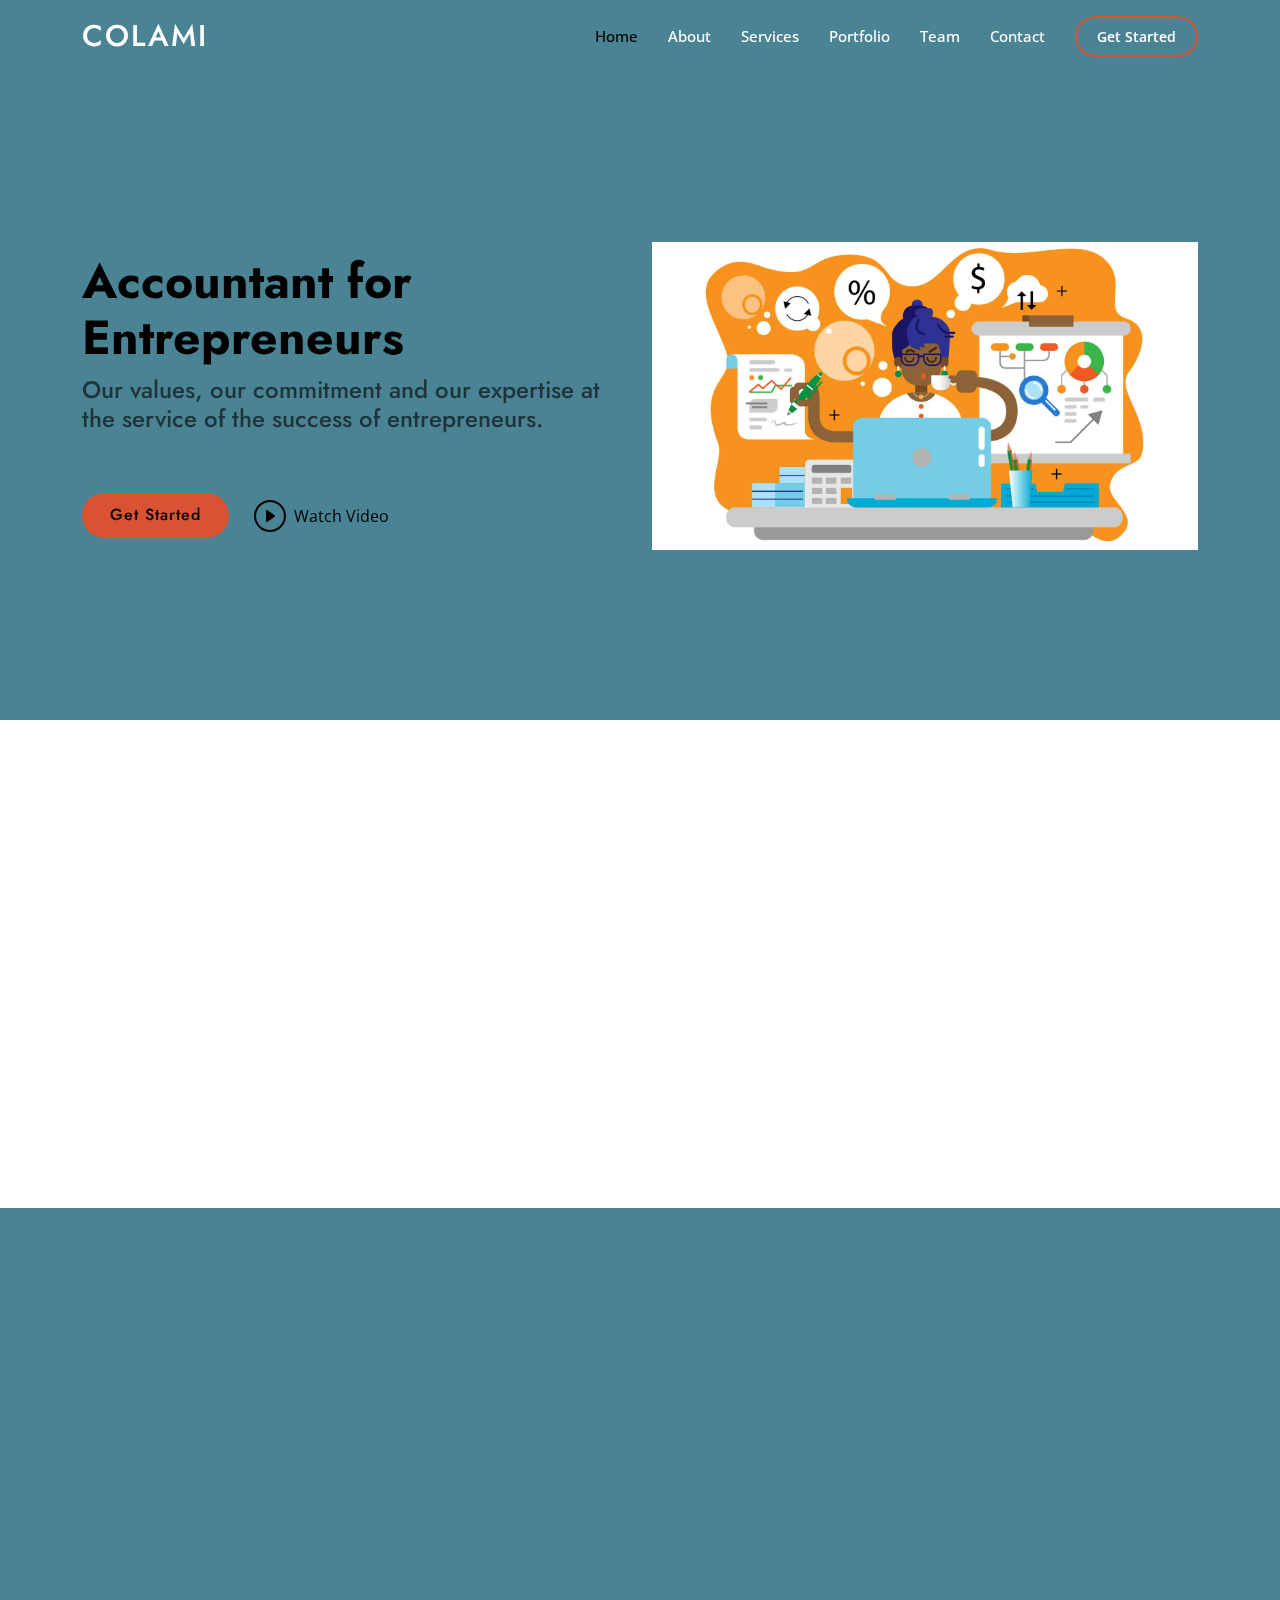
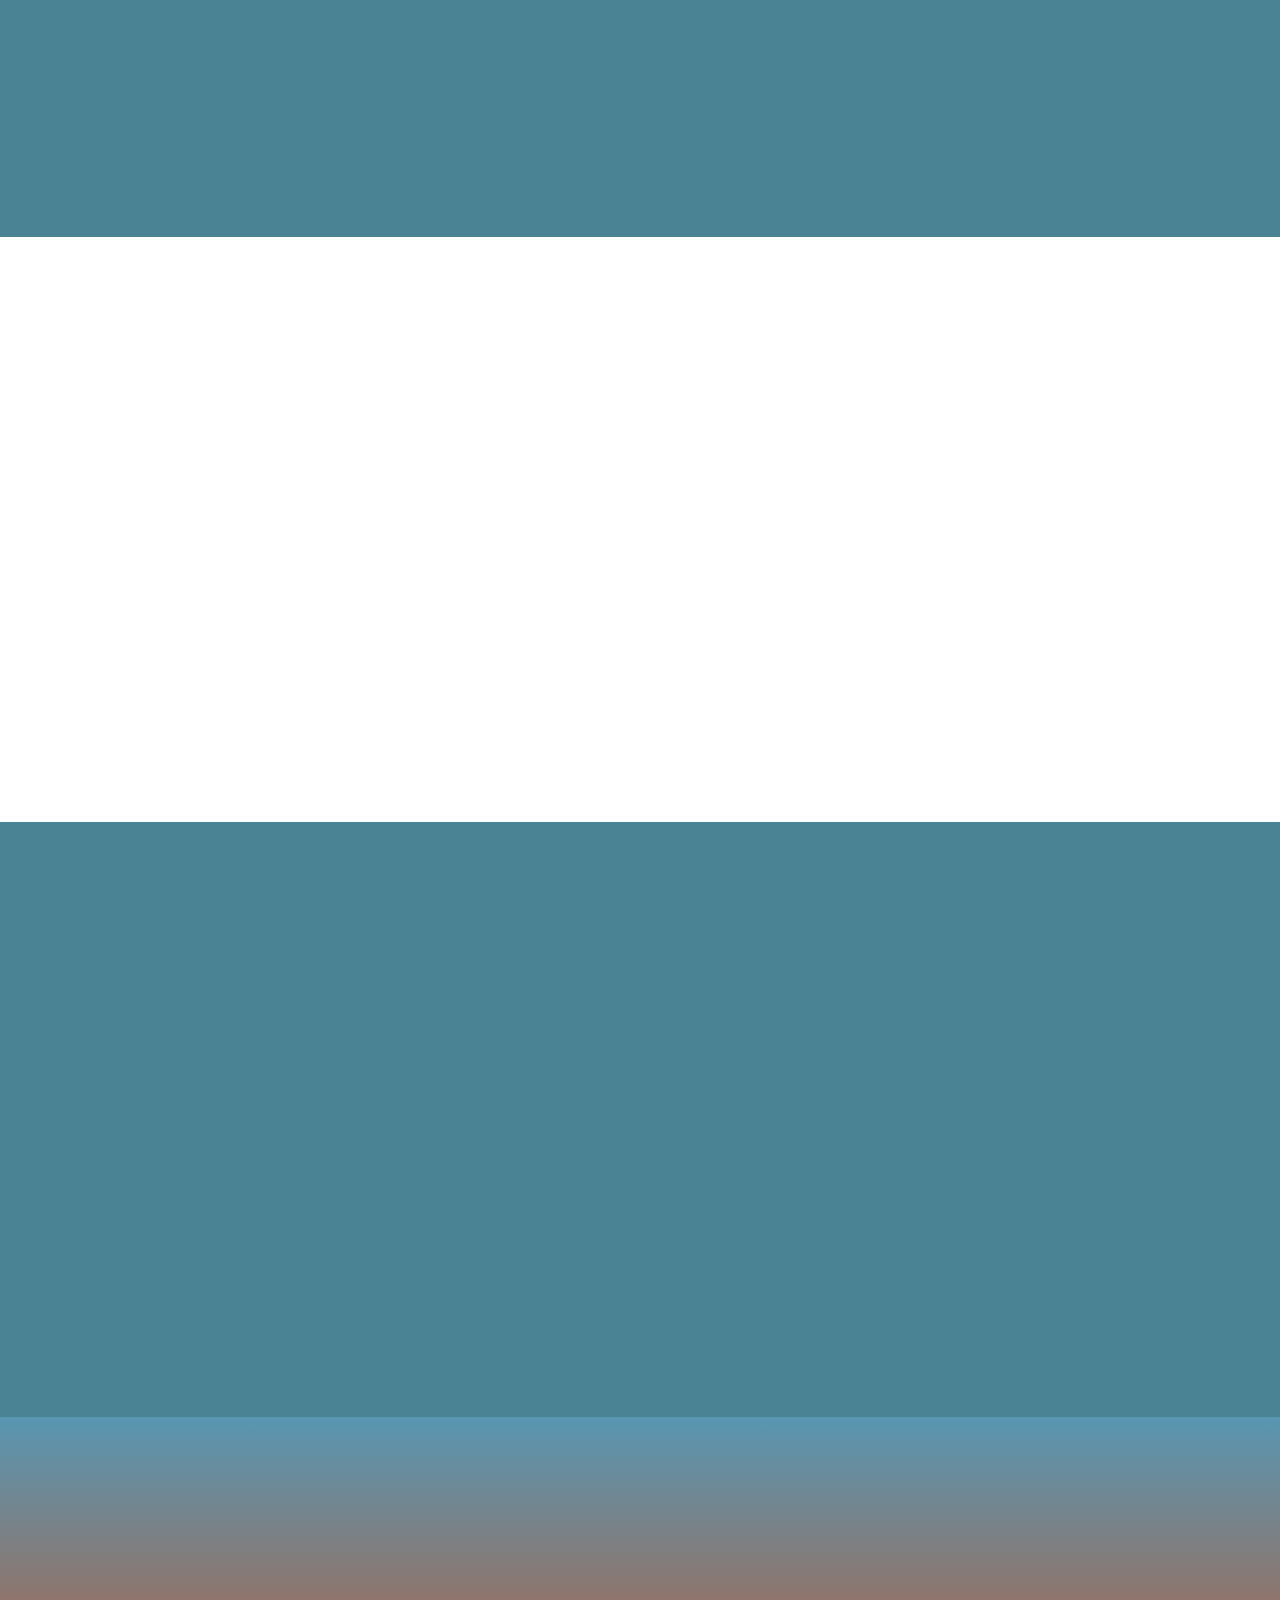
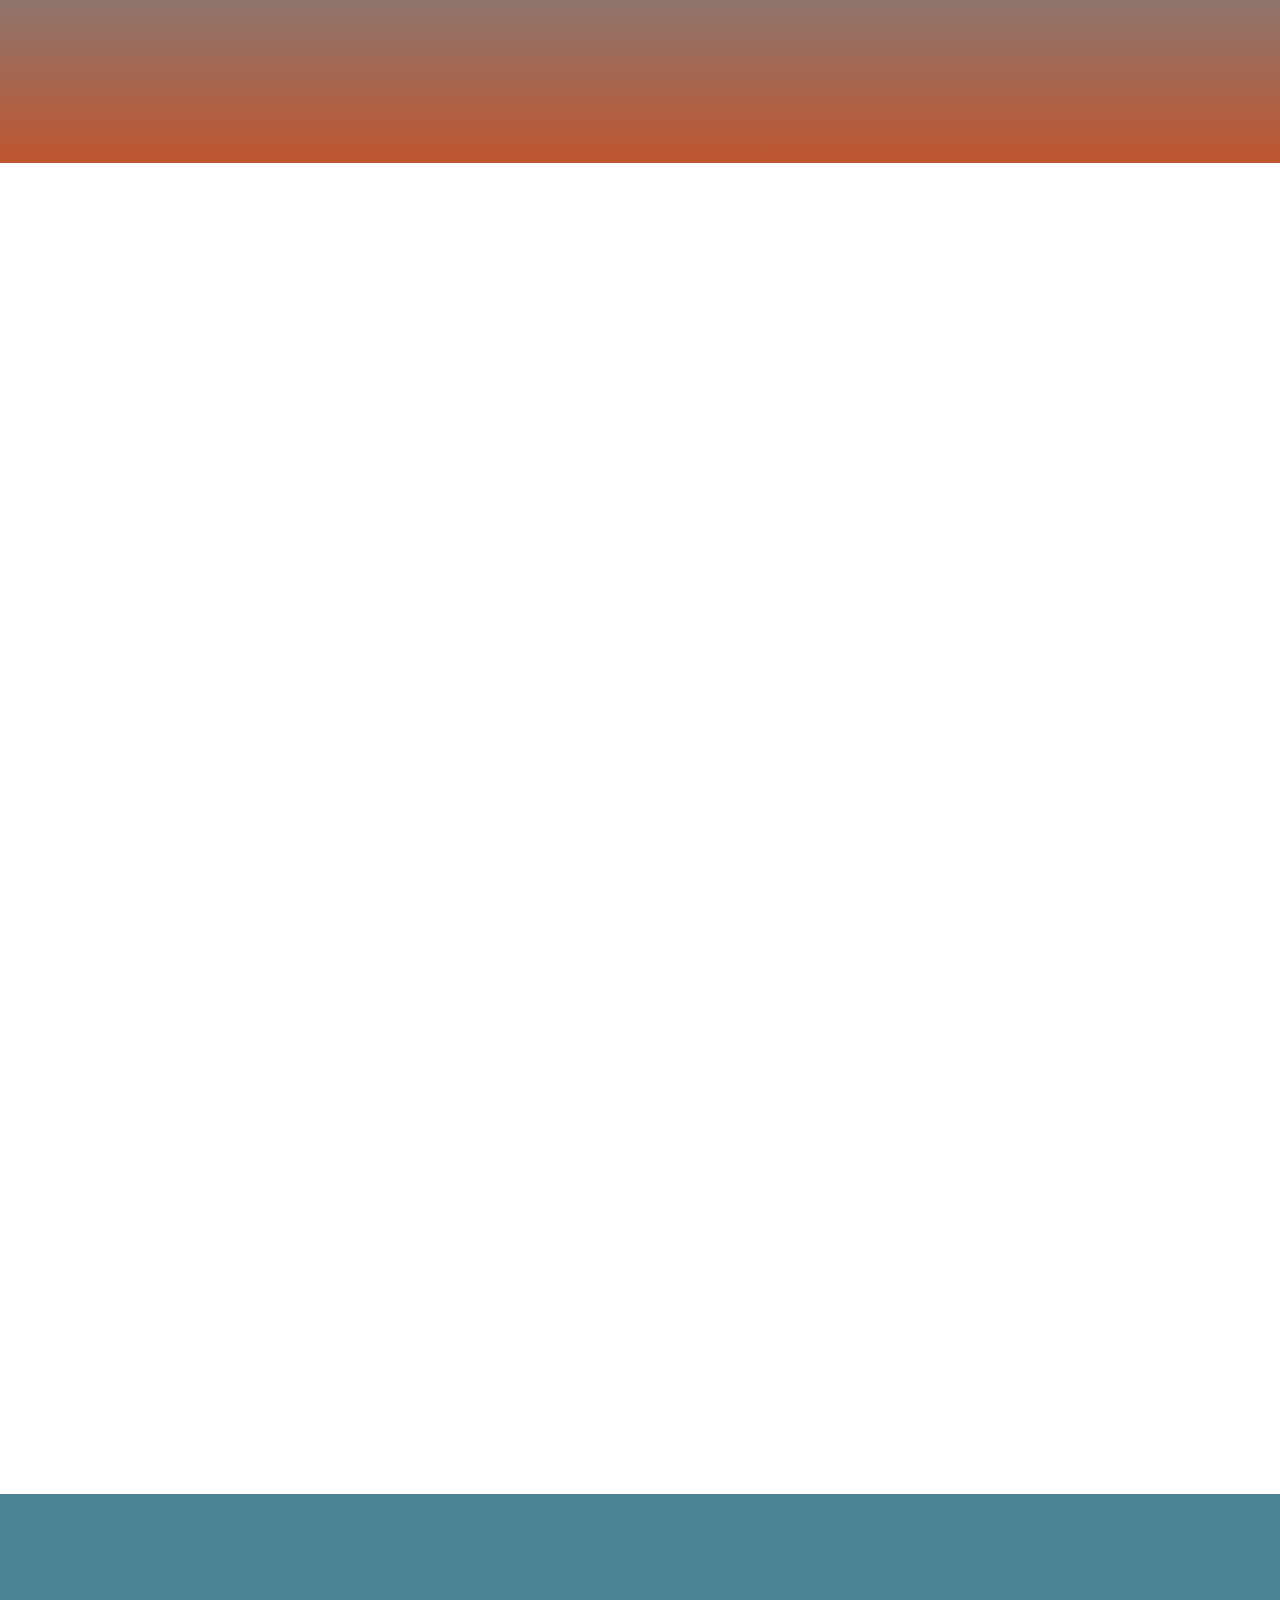
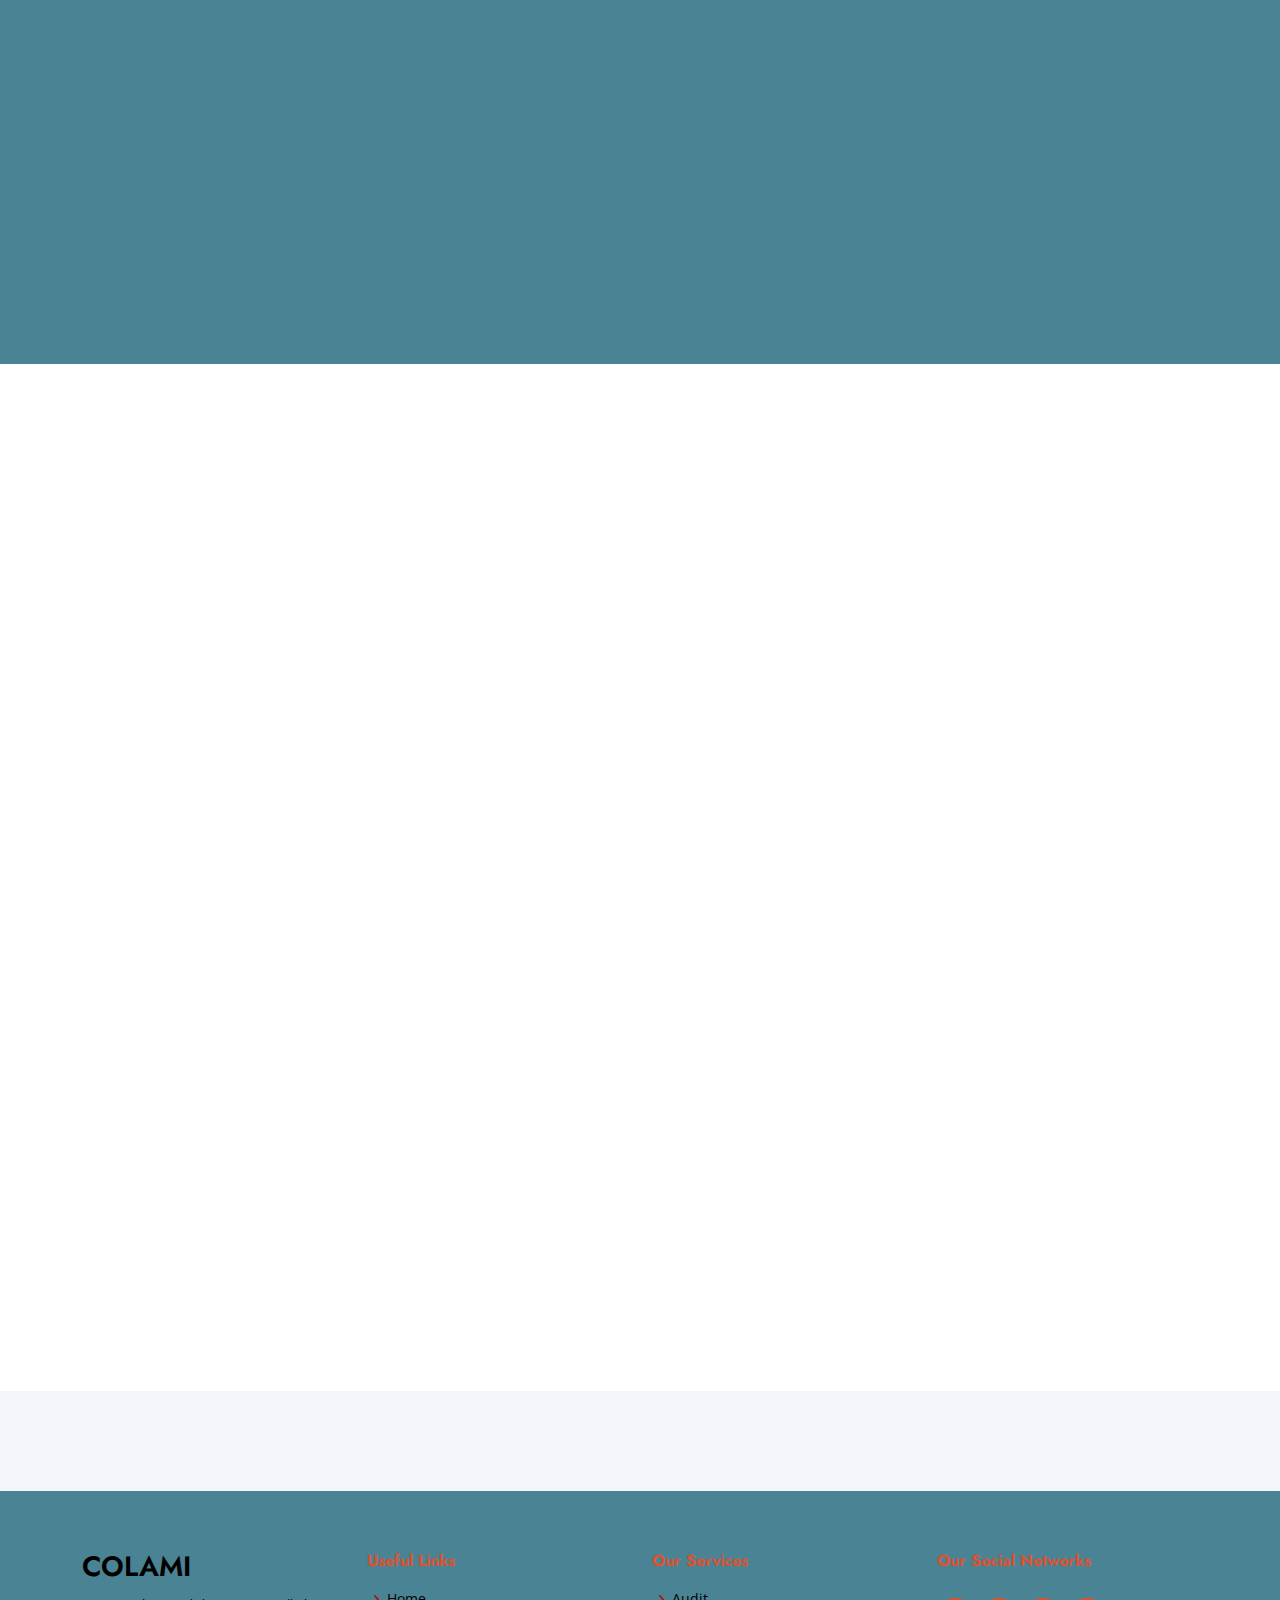
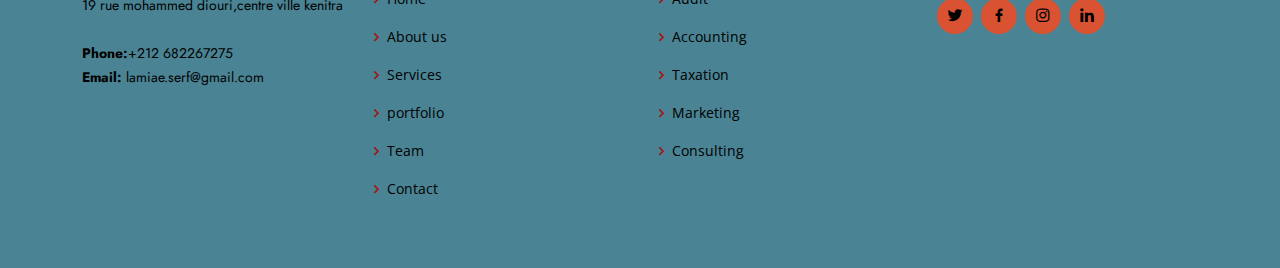
<file: index.html>
<!DOCTYPE html>
<html lang="en">

<head>
  <meta charset="utf-8">
  <meta content="width=device-width, initial-scale=1.0" name="viewport">

  <title>Colami Accounting Firm </title>
  <meta content="" name="description">
  <meta content="" name="keywords">

  <!-- Favicons -->
  <link href="assets/img/logoc.png" rel="icon">
  <link href="assets/img/apple-touch-icon.png" rel="apple-touch-icon">

  <!-- Google Fonts -->
  <link href="https://fonts.googleapis.com/css?family=Open+Sans:300,300i,400,400i,600,600i,700,700i|Jost:300,300i,400,400i,500,500i,600,600i,700,700i|Poppins:300,300i,400,400i,500,500i,600,600i,700,700i" rel="stylesheet">

  <!-- Vendor CSS Files -->
  <link href="assets/vendor/aos/aos.css" rel="stylesheet">
  <link href="assets/vendor/bootstrap/css/bootstrap.min.css" rel="stylesheet">
  <link href="assets/vendor/bootstrap-icons/bootstrap-icons.css" rel="stylesheet">
  <link href="assets/vendor/boxicons/css/boxicons.min.css" rel="stylesheet">
  <link href="assets/vendor/glightbox/css/glightbox.min.css" rel="stylesheet">
  <link href="assets/vendor/remixicon/remixicon.css" rel="stylesheet">
  <link href="assets/vendor/swiper/swiper-bundle.min.css" rel="stylesheet">

  <!-- Template Main CSS File -->
  <link href="assets/css/style.css" rel="stylesheet">

  <!-- =======================================================
  * Template Name: Colami
  * Updated: Mar 10 2023 with Bootstrap v5.2.3
  * Template URL: https://bootstrapmade.com/colami-free-bootstrap-html-template-corporate/
  * Author: BootstrapMade.com
  * License: https://bootstrapmade.com/license/
  ======================================================== -->
</head>

<body>

  <!-- ======= Header ======= -->
  <header id="header" class="fixed-top ">
    <div class="container d-flex align-items-center">

      <h1 class="logo me-auto"><a href="index.html">Colami</a></h1>
      <!-- Uncomment below if you prefer to use an image logo -->
      <!-- <a href="index.html" class="logo me-auto"><img src="assets/img/logo.png" alt="" class="img-fluid"></a>-->

      <nav id="navbar" class="navbar">
        <ul>
          <li><a class="nav-link scrollto active" href="#hero">Home</a></li>
          <li><a class="nav-link scrollto" href="#about">About</a></li>
          <li><a class="nav-link scrollto" href="#services">Services</a></li>
          <li><a class="nav-link   scrollto" href="#portfolio">Portfolio</a></li>
          <li><a class="nav-link scrollto" href="#team">Team</a></li>
            <ul>
         
            </ul>
          </li>
          <li><a class="nav-link scrollto" href="#contact">Contact</a></li>
          <li><a class="getstarted scrollto" href="#about">Get Started</a></li>
        </ul>
        <i class="bi bi-list mobile-nav-toggle"></i>
      </nav><!-- .navbar -->

    </div>
  </header><!-- End Header -->

  <!-- ======= Hero Section ======= -->
  <section id="hero" class="d-flex align-items-center">

    <div class="container">
      <div class="row">
        <div class="col-lg-6 d-flex flex-column justify-content-center pt-4 pt-lg-0 order-2 order-lg-1" data-aos="fade-up" data-aos-delay="200">
          <h1>Accountant for Entrepreneurs</h1>
          <h2>Our values, our commitment and our expertise at the service of the success of entrepreneurs.</h2>
          <div class="d-flex justify-content-center justify-content-lg-start">
            <a href="#about" class="btn-get-started scrollto">Get Started</a>
            <a href="https://www.youtube.com/watch?v=jDDaplaOz7Q" class="glightbox btn-watch-video"><i class="bi bi-play-circle"></i><span>Watch Video</span></a>
          </div>
        </div>
        <div class="col-lg-6 order-1 order-lg-2 hero-img" data-aos="zoom-in" data-aos-delay="200">
          <img src="assets/img/img.png.webp" class="img-fluid animated" alt="">
        </div>
      </div>
    </div>

  </section><!-- End Hero -->

  <main id="main">

   

    <!-- ======= About Us Section ======= -->
    <section id="about" class="about">
      <div class="container" data-aos="fade-up">

        <div class="section-title">
          <h2>About Us</h2>
        </div>

        <div class="row content">
          <div class="col-lg-6">
            <p>
              Colami is an accounting, auditing and consulting firm in Kenitra registered with the Order of Chartered Accountants of Morocco.
            
            </p>
            <p>Intervening with local companies and foreign investors from different sectors of activity. Colami offers accounting, tax, consulting and auditing services.</p>
            <ul>
              <li><i class="ri-check-double-line"></i>Accompaniement </li>
              <li><i class="ri-check-double-line"></i>Tailored solutions </li>
              <li><i class="ri-check-double-line"></i>Skill </li>
            </ul>
          </div>
          <div class="col-lg-6 pt-4 pt-lg-0">
            <p>
              Colami is a firm of chartered accountants registered with the order of chartered accountants in Kenitra. Accompanies managers and entrepreneurs in their business management. We are an audit, consulting and accounting firm, member of the Order of Chartered Accountants of Morocco in Kenitra


            </p>
            <a href="#" class="btn-learn-more">Learn More</a>
          </div>
        </div>

      </div>
    </section><!-- End About Us Section -->

    <!-- ======= Why Us Section ======= -->
    <section id="why-us" class="why-us section-bg">
      <div class="container-fluid" data-aos="fade-up">

        <div class="row">

          <div class="col-lg-7 d-flex flex-column justify-content-center align-items-stretch  order-2 order-lg-1">

            <div class="content">
              <h3>  Decimal offers <strong>accounting, tax, consulting and auditing services.</strong></h3>
             
            </div>

            <div class="accordion-list">
              <ul>
                <li>
                  <a data-bs-toggle="collapse" class="collapse" data-bs-target="#accordion-list-1"><span>01</span>   ACCOUNTING<i class="bx bx-chevron-down icon-show"></i><i class="bx bx-chevron-up icon-close"></i></a>
                  <div id="accordion-list-1" class="collapse show" data-bs-parent=".accordion-list">
                    <p>
                  
Our firm COLAMI meets all the accounting and tax requirements of its local and international clients.
                    </p>
                  </div>
                </li>

                <li>
                  <a data-bs-toggle="collapse" data-bs-target="#accordion-list-2" class="collapsed"><span>02</span>AUDIT <i class="bx bx-chevron-down icon-show"></i><i class="bx bx-chevron-up icon-close"></i></a>
                  <div id="accordion-list-2" class="collapse" data-bs-parent=".accordion-list">
                    <p>
                      AUDIT
COLAMI ensures the reliability and quality of financial information, in coordination with your group auditors and your subsidiaries.
                    </p>
                  </div>
                </li>

                <li>
                  <a data-bs-toggle="collapse" data-bs-target="#accordion-list-3" class="collapsed"><span>03</span> CONSULTING <i class="bx bx-chevron-down icon-show"></i><i class="bx bx-chevron-up icon-close"></i></a>
                  <div id="accordion-list-3" class="collapse" data-bs-parent=".accordion-list">
                    <p>
                      CONSULTING
COLAMI's services in consulting and transactions make the difference in terms of entrepreneur strategy.
                    </p>
                  </div>
                </li>

              </ul>
            </div>

          </div>

          <div class="col-lg-5 align-items-stretch order-1 order-lg-2 img" style='background-image: url("assets/img/imgacc.jpg' data-aos="zoom-in" data-aos-delay="150">&nbsp;</div>
        </div>

      </div>
    </section><!-- End Why Us Section -->

    <!-- ======= Skills Section ======= -->
    <section id="skills" class="skills">
      <div class="container" data-aos="fade-up">

        <div class="row">
          <div class="col-lg-6 d-flex align-items-center" data-aos="fade-right" data-aos-delay="100">
            <img src="assets/img/imgac.png" class="img-fluid" alt="">
          </div>
          <div class="col-lg-6 pt-4 pt-lg-0 content" data-aos="fade-left" data-aos-delay="100">
            <h3>Colami Your chartered accountant in Kenitra.
              What really makes us different</h3>
              <li><i class="ri-check-double-line"></i> LOCAL EXPERTISE FOR GLOBAL CHALLENGES</li>
              Our accounting firm is registered with the Order of Chartered Accountants of Morocco, and an independent member of the Morison Global network, the 8th global association of auditing and accounting firms.
              <li><i class="ri-check-double-line"></i>one stop shop </li>
              We are a multidisciplinary firm that offers entrepreneurs and companies of all sizes accounting, auditing and consulting services throughout Morocco from our offices in Kenitra
            
              <li><i class="ri-check-double-line"></i>Best of both worlds </li>
              We were born from the meeting of professionals from international firms, with experience in Morocco and abroad. We combine the best of both worlds: the highest quality standards and the proximity of a structure on a human scale
  
              </div>

            </div>

          </div>
        </div>

      </div>
    </section><!-- End Skills Section -->

    <!-- ======= Services Section ======= -->
    <section id="services" class="services section-bg">
      <div class="container" data-aos="fade-up">

        <div class="section-title">
          <h2>Services</h2>
        <p>Our Services</p>
        </div>

        <div class="row">
          <div class="col-xl-3 col-md-6 d-flex align-items-stretch" data-aos="zoom-in" data-aos-delay="100">
            <div class="icon-box">
              <div class="icon"><i class="bx bxl-dribbble"></i></div>
              <h4><a href="">AUDIT</a></h4>
              <p>Colami ensures an efficient audit in coordination with the group auditors and the other subsidiaries.</p>
            </div>
          </div>

          <div class="col-xl-3 col-md-6 d-flex align-items-stretch mt-4 mt-md-0" data-aos="zoom-in" data-aos-delay="200">
            <div class="icon-box">
              <div class="icon"><i class="bx bx-file"></i></div>
              <h4><a href="">ACCOUNTING & REPORTING</a></h4>
              <p>Colami meets all of its clients' requirements in terms of accounting and reporting, in local or international standards.</p>
            </div>
          </div>

          <div class="col-xl-3 col-md-6 d-flex align-items-stretch mt-4 mt-xl-0" data-aos="zoom-in" data-aos-delay="300">
            <div class="icon-box">
              <div class="icon"><i class="bx bx-tachometer"></i></div>
              <h4><a href="">TAXATION</a></h4>
              <p>As the tax environment is complex and unstable, it is crucial to choose your advisor carefully.</p>
            </div>
          </div>

          <div class="col-xl-3 col-md-6 d-flex align-items-stretch mt-4 mt-xl-0" data-aos="zoom-in" data-aos-delay="400">
            <div class="icon-box">
              <div class="icon"><i class="bx bx-layer"></i></div>
              <h4><a href="">ADVICE</a></h4>
              <p>Our consulting services make the difference when it comes to business strategy. We support our clients throughout the life of their business.</p>
            </div>

          
          </div>

        </div>

      </div>
    </section><!-- End Services Section -->

    <!-- ======= Cta Section ======= -->
    <section id="cta" class="cta">
      <div class="container" data-aos="zoom-in">

        <div class="row">
          <div class="col-lg-9 text-center text-lg-start">
            <h3>In regards to </h3>
<p> <strong>A WORD FROM THE MANAGING PARTNER</strong></p>
<p>Always attentive to the needs and ambitions of our customers, we provide pragmatic solutions with high added value thanks to our corporate culture and the diversity of experience of our team.

          </div>
        
      </div>
    </section><!-- End Cta Section -->

    <!-- ======= Portfolio Section ======= -->
    <section id="portfolio" class="portfolio">
      <div class="container" data-aos="fade-up">

        <div class="section-title">
          <h2>Portfolio</h2>
<p>Accounting and auditing are two important processes for an organisation related to the financial activities and records of an organisation.</p>        </div>

        <ul id="portfolio-flters" class="d-flex justify-content-center" data-aos="fade-up" data-aos-delay="100">
          <li data-filter="*" class="filter-active">All</li>
          <li data-filter=".filter-app">Accounting</li>
          <li data-filter=".filter-card">Audit</li>
          <li data-filter=".filter-web">Taxation & Consulting</li>
        </ul>

        <div class="row portfolio-container" data-aos="fade-up" data-aos-delay="200">

          <div class="col-lg-4 col-md-6 portfolio-item filter-app">
            <div class="portfolio-img"><img src="assets/img/imgportacco.jpg" class="img-fluid" alt=""></div>
            <div class="portfolio-info">
              <h4>PICTURE1</h4>
              <p>PCT</p>
              <a href="assets/img/portfolio/portfolio-1.jpg" data-gallery="portfolioGallery" class="portfolio-lightbox preview-link" title="App 1"><i class="bx bx-plus"></i></a>
              <a href="assets/img/imgportacco.jpg" class="details-link" title="More Details"><i class="bx bx-link"></i></a>
            </div>
          </div>

          <div class="col-lg-4 col-md-6 portfolio-item filter-web">
            <div class="portfolio-img"><img src="assets/img/imgpor.jpg" class="img-fluid" alt=""></div>
            <div class="portfolio-info">
              <h4>PICTURE 3</h4>
              <p>PCT</p>
              <a href="assets/img/portfolio/portfolio-2.jpg" data-gallery="portfolioGallery" class="portfolio-lightbox preview-link" title="Web 3"><i class="bx bx-plus"></i></a>
              <a href="portfolio-details.html" class="details-link" title="More Details"><i class="bx bx-link"></i></a>
            </div>
          </div>

          <div class="col-lg-4 col-md-6 portfolio-item filter-app">
            <div class="portfolio-img"><img src="assets/img/accphoto.jpg" class="img-fluid" alt=""></div>
            <div class="portfolio-info">
              <h4>PICTUERE 2</h4>
              <p>PCT</p>
              <a href="assets/img/portfolio/portfolio-3.jpg" data-gallery="portfolioGallery" class="portfolio-lightbox preview-link" title="App 2"><i class="bx bx-plus"></i></a>
              <a href="portfolio-details.html" class="details-link" title="More Details"><i class="bx bx-link"></i></a>
            </div>
          </div>

          <div class="col-lg-4 col-md-6 portfolio-item filter-card">
            <div class="portfolio-img"><img src="assets/img/imgporaudit.jpg" class="img-fluid" alt=""></div>
            <div class="portfolio-info">
              <h4>PICTURE 2</h4>
              <p>PCT</p>
              <a href="assets/img/portfolio/portfolio-4.jpg" data-gallery="portfolioGallery" class="portfolio-lightbox preview-link" title="Card 2"><i class="bx bx-plus"></i></a>
              <a href="portfolio-details.html" class="details-link" title="More Details"><i class="bx bx-link"></i></a>
            </div>
          </div>

          <div class="col-lg-4 col-md-6 portfolio-item filter-web">
            <div class="portfolio-img"><img src="assets/img/imgportconsu.jpg" class="img-fluid" alt=""></div>
            <div class="portfolio-info">
              <h4>PICTURE 2</h4>
              <p>PCT</p>
              <a href="assets/img/portfolio/portfolio-5.jpg" data-gallery="portfolioGallery" class="portfolio-lightbox preview-link" title="Web 2"><i class="bx bx-plus"></i></a>
              <a href="portfolio-details.html" class="details-link" title="More Details"><i class="bx bx-link"></i></a>
            </div>
          </div>

          <div class="col-lg-4 col-md-6 portfolio-item filter-app">
            <div class="portfolio-img"><img src="assets/img/imgport.jpg" class="img-fluid" alt=""></div>
            <div class="portfolio-info">
              <h4>PICTURE 3</h4>
              <p>PCT</p>
              <a href="assets/img/portfolio/portfolio-6.jpg" data-gallery="portfolioGallery" class="portfolio-lightbox preview-link" title="App 3"><i class="bx bx-plus"></i></a>
              <a href="portfolio-details.html" class="details-link" title="More Details"><i class="bx bx-link"></i></a>
            </div>
          </div>

          <div class="col-lg-4 col-md-6 portfolio-item filter-card">
            <div class="portfolio-img"><img src="assets/img/imgprtcon.jpg" class="img-fluid" alt=""></div>
            <div class="portfolio-info">
              <h4>PICTURE 1</h4>
              <p>PCT</p>
              <a href="assets/img/portfolio/portfolio-7.jpg" data-gallery="portfolioGallery" class="portfolio-lightbox preview-link" title="Card 1"><i class="bx bx-plus"></i></a>
              <a href="portfolio-details.html" class="details-link" title="More Details"><i class="bx bx-link"></i></a>
            </div>
          </div>

          <div class="col-lg-4 col-md-6 portfolio-item filter-card">
            <div class="portfolio-img"><img src="assets/img/imgpo.jpg" class="img-fluid" alt=""></div>
            <div class="portfolio-info">
              <h4>PICTURE 3</h4>
              <p>PCT</p>
              <a href="assets/img/portfolio/portfolio-8.jpg" data-gallery="portfolioGallery" class="portfolio-lightbox preview-link" title="Card 3"><i class="bx bx-plus"></i></a>
              <a href="portfolio-details.html" class="details-link" title="More Details"><i class="bx bx-link"></i></a>
            </div>
          </div>

          <div class="col-lg-4 col-md-6 portfolio-item filter-web">
            <div class="portfolio-img"><img src="assets/img/imgportax.jpg" class="img-fluid" alt=""></div>
            <div class="portfolio-info">
              <h4>PICTURE 3</h4>
              <p>PCT</p>
              <a href="assets/img/portfolio/portfolio-9.jpg" data-gallery="portfolioGallery" class="portfolio-lightbox preview-link" title="Web 3"><i class="bx bx-plus"></i></a>
              <a href="portfolio-details.html" class="details-link" title="More Details"><i class="bx bx-link"></i></a>
            </div>
          </div>

        </div>

      </div>
    </section><!-- End Portfolio Section -->

    <!-- ======= Team Section ======= -->
    <section id="team" class="team section-bg">
      <div class="container" data-aos="fade-up">

        <div class="section-title">
          <h2>LEADER</h2>
<P>“Expertise only really has value if it is nurtured by a culture of empathy and listening to customers”</P>    
    </div>

        <div class="row">

          <div class="col-lg-6" data-aos="zoom-in" data-aos-delay="100">
            <div class="member d-flex align-items-start">
              <div class="pic"><img src="assets/img/Adilch.jpg" class="img-fluid" alt=""></div>
              <div class="member-info">
                <h4>Adil Charradi</h4>
                <span>Partner</span>
                <p>Comptabilité, Tenue de livres, Planification fiscale personnelle, Déclarations de revenus</p>
                <div class="social">
                
                  <a href="https://www.linkedin.com/in/adilcharradi/"> <i class="ri-linkedin-box-fill"></i> </a>
                </div>
              </div>
          
        </div>

      </div>
    </section><!-- End Team Section -->

   
    

      </div>

    <!-- ======= Contact Section ======= -->
    <section id="contact" class="contact">
      <div class="container" data-aos="fade-up">

        <div class="section-title">
          <h2>Contact</h2>
        </div>

        <div class="row">

          <div class="col-lg-5 d-flex align-items-stretch">
            <div class="info">
              <div class="address">
                <i class="bi bi-geo-alt"></i>
                <h4>Location:</h4>
                <p>19 rue mohammed diouri,centre ville kenitra</p>
              </div>

              <div class="email">
                <i class="bi bi-envelope"></i>
                <h4>Email:</h4>
                <p>lamiae.serf@gmail.com</p>
              </div>

              <div class="phone">
                <i class="bi bi-phone"></i>
                <h4>Call:</h4>
                <p>+212 682267275</p>
              </div>

            <iframe src="https://www.google.com/maps/embed?pb=!1m18!1m12!1m3!1d3297.690680700129!2d-6.585296725422156!3d34.256435706922765!2m3!1f0!2f0!3f0!3m2!1i1024!2i768!4f13.1!3m3!1m2!1s0xda759e685c5be55%3A0x9408b6e43a3e53ac!2sAv.%20Mohamed%20Diouri%2C%20K%C3%A9nitra!5e0!3m2!1sen!2sma!4v1685469839921!5m2!1sen!2sma" width="600" height="450" style="border:0;" allowfullscreen="" loading="lazy" referrerpolicy="no-referrer-when-downgrade"></iframe>>
            </div>

          </div>

          <div class="col-lg-7 mt-5 mt-lg-0 d-flex align-items-stretch">
            <form action="forms/contact.php" method="post" role="form" class="php-email-form">
              <div class="row">
                <div class="form-group col-md-6">
                  <label for="name">Your Name</label>
                  <input type="text" name="name" class="form-control" id="name" required>
                </div>
                <div class="form-group col-md-6">
                  <label for="name">Your Email</label>
                  <input type="email" class="form-control" name="email" id="email" required>
                </div>
              </div>
              <div class="form-group">
                <label for="name">Subject</label>
                <input type="text" class="form-control" name="subject" id="subject" required>
              </div>
              <div class="form-group">
                <label for="name">Message</label>
                <textarea class="form-control" name="message" rows="10" required></textarea>
              </div>
              <div class="my-3">
                <div class="loading">Loading</div>
                <div class="error-message"></div>
                <div class="sent-message">Your message has been sent. Thank you!</div>
              </div>
              <div class="text-center"><button type="submit">Send Message</button></div>
            </form>
          </div>

        </div>

      </div>
    </section><!-- End Contact Section -->

  </main><!-- End #main -->

  <!-- ======= Footer ======= -->
  <footer id="footer">

    <div class="footer-newsletter">
         
            </form>
          </div>
        </div>
      </div>
    </div>

    <div class="footer-top">
      <div class="container">
        <div class="row">

          <div class="col-lg-3 col-md-6 footer-contact">
            <h3>Colami</h3>
            <p>
              

19 rue mohammed diouri,centre ville kenitra <br><br>
              <strong>Phone:</strong>+212 682267275<br>
              <strong>Email:</strong> lamiae.serf@gmail.com<br>
            </p>
          </div>

          <div class="col-lg-3 col-md-6 footer-links">
            <h4>Useful Links</h4>
            <ul>
              <li><i class="bx bx-chevron-right"></i> <a href="#">Home</a></li>
              <li><i class="bx bx-chevron-right"></i> <a href="#">About us</a></li>
              <li><i class="bx bx-chevron-right"></i> <a href="#">Services</a></li>
              <li><i class="bx bx-chevron-right"></i> <a href="#">portfolio</a></li>
              <li><i class="bx bx-chevron-right"></i> <a href="#"y>Team</a></li>
              <li><i class="bx bx-chevron-right"></i> <a href="#"y>Contact</a></li>

            </ul>
          </div>

          <div class="col-lg-3 col-md-6 footer-links">
            <h4>Our Services</h4>
            <ul>
              <li><i class="bx bx-chevron-right"></i> <a href="#">Audit</a></li>
              <li><i class="bx bx-chevron-right"></i> <a href="#">Accounting</a></li>
              <li><i class="bx bx-chevron-right"></i> <a href="#">Taxation</a></li>
              <li><i class="bx bx-chevron-right"></i> <a href="#">Marketing</a></li>
              <li><i class="bx bx-chevron-right"></i> <a href="#">Consulting</a></li>
            </ul>
          </div>

          <div class="col-lg-3 col-md-6 footer-links">
            <h4>Our Social Networks</h4>
            <div class="social-links mt-3">
              <a href="https://twitter.com/LamiaeSerf" class="twitter"><i class="bx bxl-twitter"></i></a>
              <a href="https://www.facebook.com/lamiae.sh.71" class="facebook"><i class="bx bxl-facebook"></i></a>
              <a href="https://www.instagram.com/lami.s_hi/" class="instagram"><i class="bx bxl-instagram"></i></a>
              <a href="https://www.linkedin.com/in/lamiae-serf-430372278/" class="linkedin"><i class="bx bxl-linkedin"></i></a>
            </div>
          </div>

        </div>
      </div>
    </div>

   
      <div class="credits">
        <!-- All the links in the footer should remain intact. -->
        <!-- You can delete the links only if you purchased the pro version. -->
        <!-- Licensing information: https://bootstrapmade.com/license/ -->
        <!-- Purchase the pro version with working PHP/AJAX contact form: https://bootstrapmade.com/COLAMI-free-bootstrap-html-template-corporate/ -->
      </div>
    </div>
  </footer><!-- End Footer -->

  <div id="preloader"></div>
  <a href="#" class="back-to-top d-flex align-items-center justify-content-center"><i class="bi bi-arrow-up-short"></i></a>

  <!-- Vendor JS Files -->
  <script src="assets/vendor/aos/aos.js"></script>
  <script src="assets/vendor/bootstrap/js/bootstrap.bundle.min.js"></script>
  <script src="assets/vendor/glightbox/js/glightbox.min.js"></script>
  <script src="assets/vendor/isotope-layout/isotope.pkgd.min.js"></script>
  <script src="assets/vendor/swiper/swiper-bundle.min.js"></script>
  <script src="assets/vendor/waypoints/noframework.waypoints.js"></script>
  <script src="assets/vendor/php-email-form/validate.js"></script>

  <!-- Template Main JS File -->
  <script src="assets/js/main.js"></script>

</body>

</html>
</file>
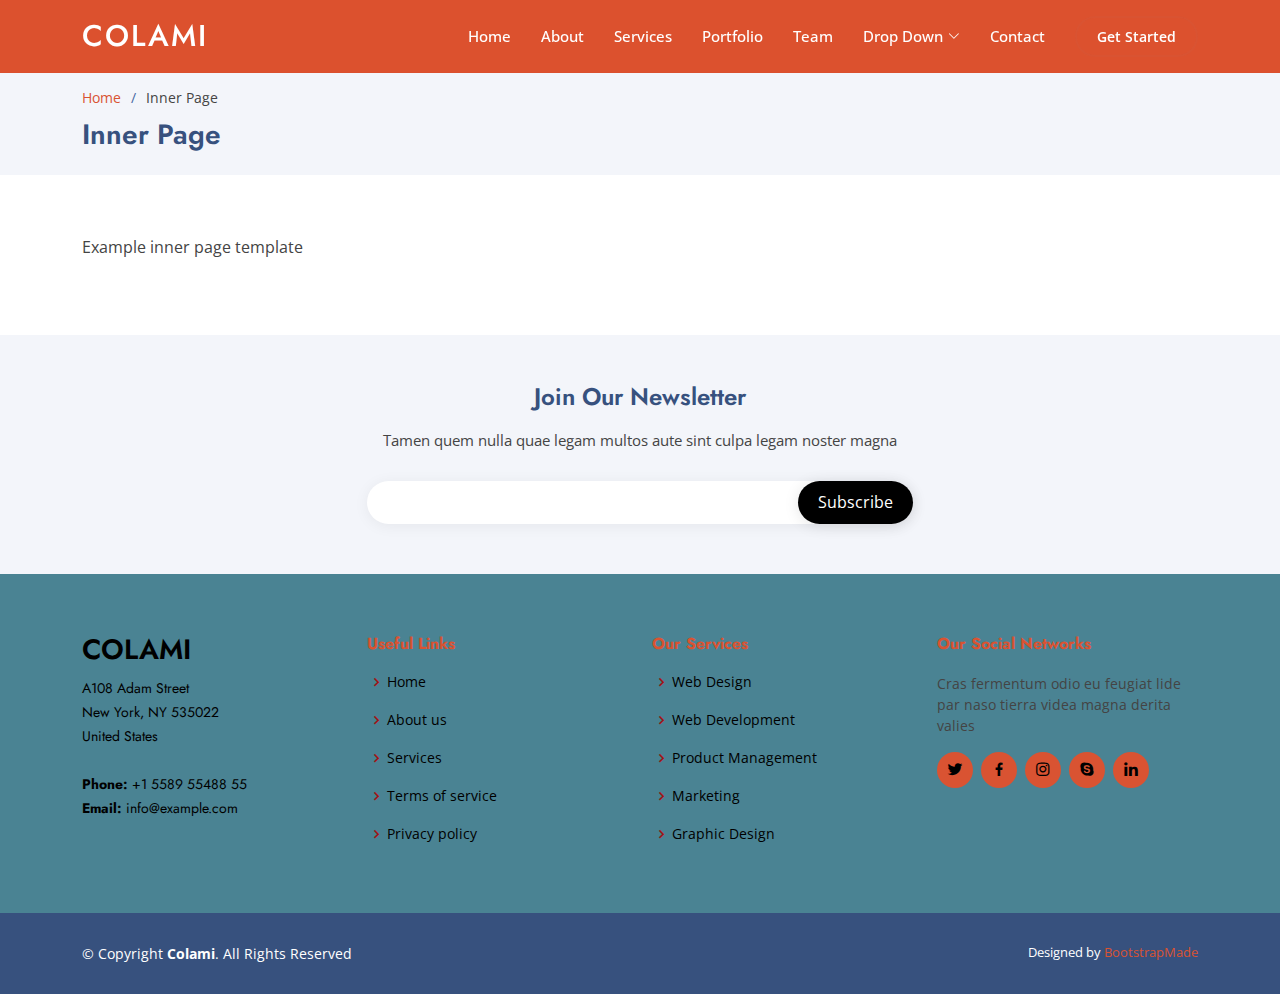
<file: inner-page.html>
<!DOCTYPE html>
<html lang="en">

<head>
  <meta charset="utf-8">
  <meta content="width=device-width, initial-scale=1.0" name="viewport">

  <title>Coalmi Firm</title>
  <meta content="" name="description">
  <meta content="" name="keywords">

  <!-- Favicons -->
  <link href="assets/img/favicon.png" rel="icon">
  <link href="assets/img/apple-touch-icon.png" rel="apple-touch-icon">

  <!-- Google Fonts -->
  <link href="https://fonts.googleapis.com/css?family=Open+Sans:300,300i,400,400i,600,600i,700,700i|Jost:300,300i,400,400i,500,500i,600,600i,700,700i|Poppins:300,300i,400,400i,500,500i,600,600i,700,700i" rel="stylesheet">

  <!-- Vendor CSS Files -->
  <link href="assets/vendor/aos/aos.css" rel="stylesheet">
  <link href="assets/vendor/bootstrap/css/bootstrap.min.css" rel="stylesheet">
  <link href="assets/vendor/bootstrap-icons/bootstrap-icons.css" rel="stylesheet">
  <link href="assets/vendor/boxicons/css/boxicons.min.css" rel="stylesheet">
  <link href="assets/vendor/glightbox/css/glightbox.min.css" rel="stylesheet">
  <link href="assets/vendor/remixicon/remixicon.css" rel="stylesheet">
  <link href="assets/vendor/swiper/swiper-bundle.min.css" rel="stylesheet">

  <!-- Template Main CSS File -->
  <link href="assets/css/style.css" rel="stylesheet">

  <!-- =======================================================
  * Template Name: Colami
  * Updated: Mar 10 2023 with Bootstrap v5.2.3
  * Template URL: https://bootstrapmade.com/colami-free-bootstrap-html-template-corporate/
  * Author: BootstrapMade.com
  * License: https://bootstrapmade.com/license/
  ======================================================== -->
</head>

<body>

  <!-- ======= Header ======= -->
  <header id="header" class="fixed-top header-inner-pages">
    <div class="container d-flex align-items-center">

      <h1 class="logo me-auto"><a href="index.html">Colami</a></h1>
      <!-- Uncomment below if you prefer to use an image logo -->
      <!-- <a href="index.html" class="logo me-auto"><img src="assets/img/logo.png" alt="" class="img-fluid"></a>-->

      <nav id="navbar" class="navbar">
        <ul>
          <li><a class="nav-link scrollto " href="#hero">Home</a></li>
          <li><a class="nav-link scrollto" href="#about">About</a></li>
          <li><a class="nav-link scrollto" href="#services">Services</a></li>
          <li><a class="nav-link   scrollto" href="#portfolio">Portfolio</a></li>
          <li><a class="nav-link scrollto" href="#team">Team</a></li>
          <li class="dropdown"><a href="#"><span>Drop Down</span> <i class="bi bi-chevron-down"></i></a>
            <ul>
              <li><a href="#">Drop Down 1</a></li>
              <li class="dropdown"><a href="#"><span>Deep Drop Down</span> <i class="bi bi-chevron-right"></i></a>
                <ul>
                  <li><a href="#">Deep Drop Down 1</a></li>
                  <li><a href="#">Deep Drop Down 2</a></li>
                  <li><a href="#">Deep Drop Down 3</a></li>
                  <li><a href="#">Deep Drop Down 4</a></li>
                  <li><a href="#">Deep Drop Down 5</a></li>
                </ul>
              </li>
              <li><a href="#">Drop Down 2</a></li>
              <li><a href="#">Drop Down 3</a></li>
              <li><a href="#">Drop Down 4</a></li>
            </ul>
          </li>
          <li><a class="nav-link scrollto" href="#contact">Contact</a></li>
          <li><a class="getstarted scrollto" href="#about">Get Started</a></li>
        </ul>
        <i class="bi bi-list mobile-nav-toggle"></i>
      </nav><!-- .navbar -->

    </div>
  </header><!-- End Header -->

  <main id="main">

    <!-- ======= Breadcrumbs ======= -->
    <section id="breadcrumbs" class="breadcrumbs">
      <div class="container">

        <ol>
          <li><a href="index.html">Home</a></li>
          <li>Inner Page</li>
        </ol>
        <h2>Inner Page</h2>

      </div>
    </section><!-- End Breadcrumbs -->

    <section class="inner-page">
      <div class="container">
        <p>
          Example inner page template
        </p>
      </div>
    </section>

  </main><!-- End #main -->

  <!-- ======= Footer ======= -->
  <footer id="footer">

    <div class="footer-newsletter">
      <div class="container">
        <div class="row justify-content-center">
          <div class="col-lg-6">
            <h4>Join Our Newsletter</h4>
            <p>Tamen quem nulla quae legam multos aute sint culpa legam noster magna</p>
            <form action="" method="post">
              <input type="email" name="email"><input type="submit" value="Subscribe">
            </form>
          </div>
        </div>
      </div>
    </div>

    <div class="footer-top">
      <div class="container">
        <div class="row">

          <div class="col-lg-3 col-md-6 footer-contact">
            <h3>Colami</h3>
            <p>
              A108 Adam Street <br>
              New York, NY 535022<br>
              United States <br><br>
              <strong>Phone:</strong> +1 5589 55488 55<br>
              <strong>Email:</strong> info@example.com<br>
            </p>
          </div>

          <div class="col-lg-3 col-md-6 footer-links">
            <h4>Useful Links</h4>
            <ul>
              <li><i class="bx bx-chevron-right"></i> <a href="#">Home</a></li>
              <li><i class="bx bx-chevron-right"></i> <a href="#">About us</a></li>
              <li><i class="bx bx-chevron-right"></i> <a href="#">Services</a></li>
              <li><i class="bx bx-chevron-right"></i> <a href="#">Terms of service</a></li>
              <li><i class="bx bx-chevron-right"></i> <a href="#">Privacy policy</a></li>
            </ul>
          </div>

          <div class="col-lg-3 col-md-6 footer-links">
            <h4>Our Services</h4>
            <ul>
              <li><i class="bx bx-chevron-right"></i> <a href="#">Web Design</a></li>
              <li><i class="bx bx-chevron-right"></i> <a href="#">Web Development</a></li>
              <li><i class="bx bx-chevron-right"></i> <a href="#">Product Management</a></li>
              <li><i class="bx bx-chevron-right"></i> <a href="#">Marketing</a></li>
              <li><i class="bx bx-chevron-right"></i> <a href="#">Graphic Design</a></li>
            </ul>
          </div>

          <div class="col-lg-3 col-md-6 footer-links">
            <h4>Our Social Networks</h4>
            <p>Cras fermentum odio eu feugiat lide par naso tierra videa magna derita valies</p>
            <div class="social-links mt-3">
              <a href="#" class="twitter"><i class="bx bxl-twitter"></i></a>
              <a href="#" class="facebook"><i class="bx bxl-facebook"></i></a>
              <a href="#" class="instagram"><i class="bx bxl-instagram"></i></a>
              <a href="#" class="google-plus"><i class="bx bxl-skype"></i></a>
              <a href="#" class="linkedin"><i class="bx bxl-linkedin"></i></a>
            </div>
          </div>

        </div>
      </div>
    </div>

    <div class="container footer-bottom clearfix">
      <div class="copyright">
        &copy; Copyright <strong><span>Colami</span></strong>. All Rights Reserved
      </div>
      <div class="credits">
        <!-- All the links in the footer should remain intact. -->
        <!-- You can delete the links only if you purchased the pro version. -->
        <!-- Licensing information: https://bootstrapmade.com/license/ -->
        <!-- Purchase the pro version with working PHP/AJAX contact form: https://bootstrapmade.com/colami-free-bootstrap-html-template-corporate/ -->
        Designed by <a href="https://bootstrapmade.com/">BootstrapMade</a>
      </div>
    </div>
  </footer><!-- End Footer -->

  <div id="preloader"></div>
  <a href="#" class="back-to-top d-flex align-items-center justify-content-center"><i class="bi bi-arrow-up-short"></i></a>

  <!-- Vendor JS Files -->
  <script src="assets/vendor/aos/aos.js"></script>
  <script src="assets/vendor/bootstrap/js/bootstrap.bundle.min.js"></script>
  <script src="assets/vendor/glightbox/js/glightbox.min.js"></script>
  <script src="assets/vendor/isotope-layout/isotope.pkgd.min.js"></script>
  <script src="assets/vendor/swiper/swiper-bundle.min.js"></script>
  <script src="assets/vendor/waypoints/noframework.waypoints.js"></script>
  <script src="assets/vendor/php-email-form/validate.js"></script>

  <!-- Template Main JS File -->
  <script src="assets/js/main.js"></script>

</body>

</html>
</file>
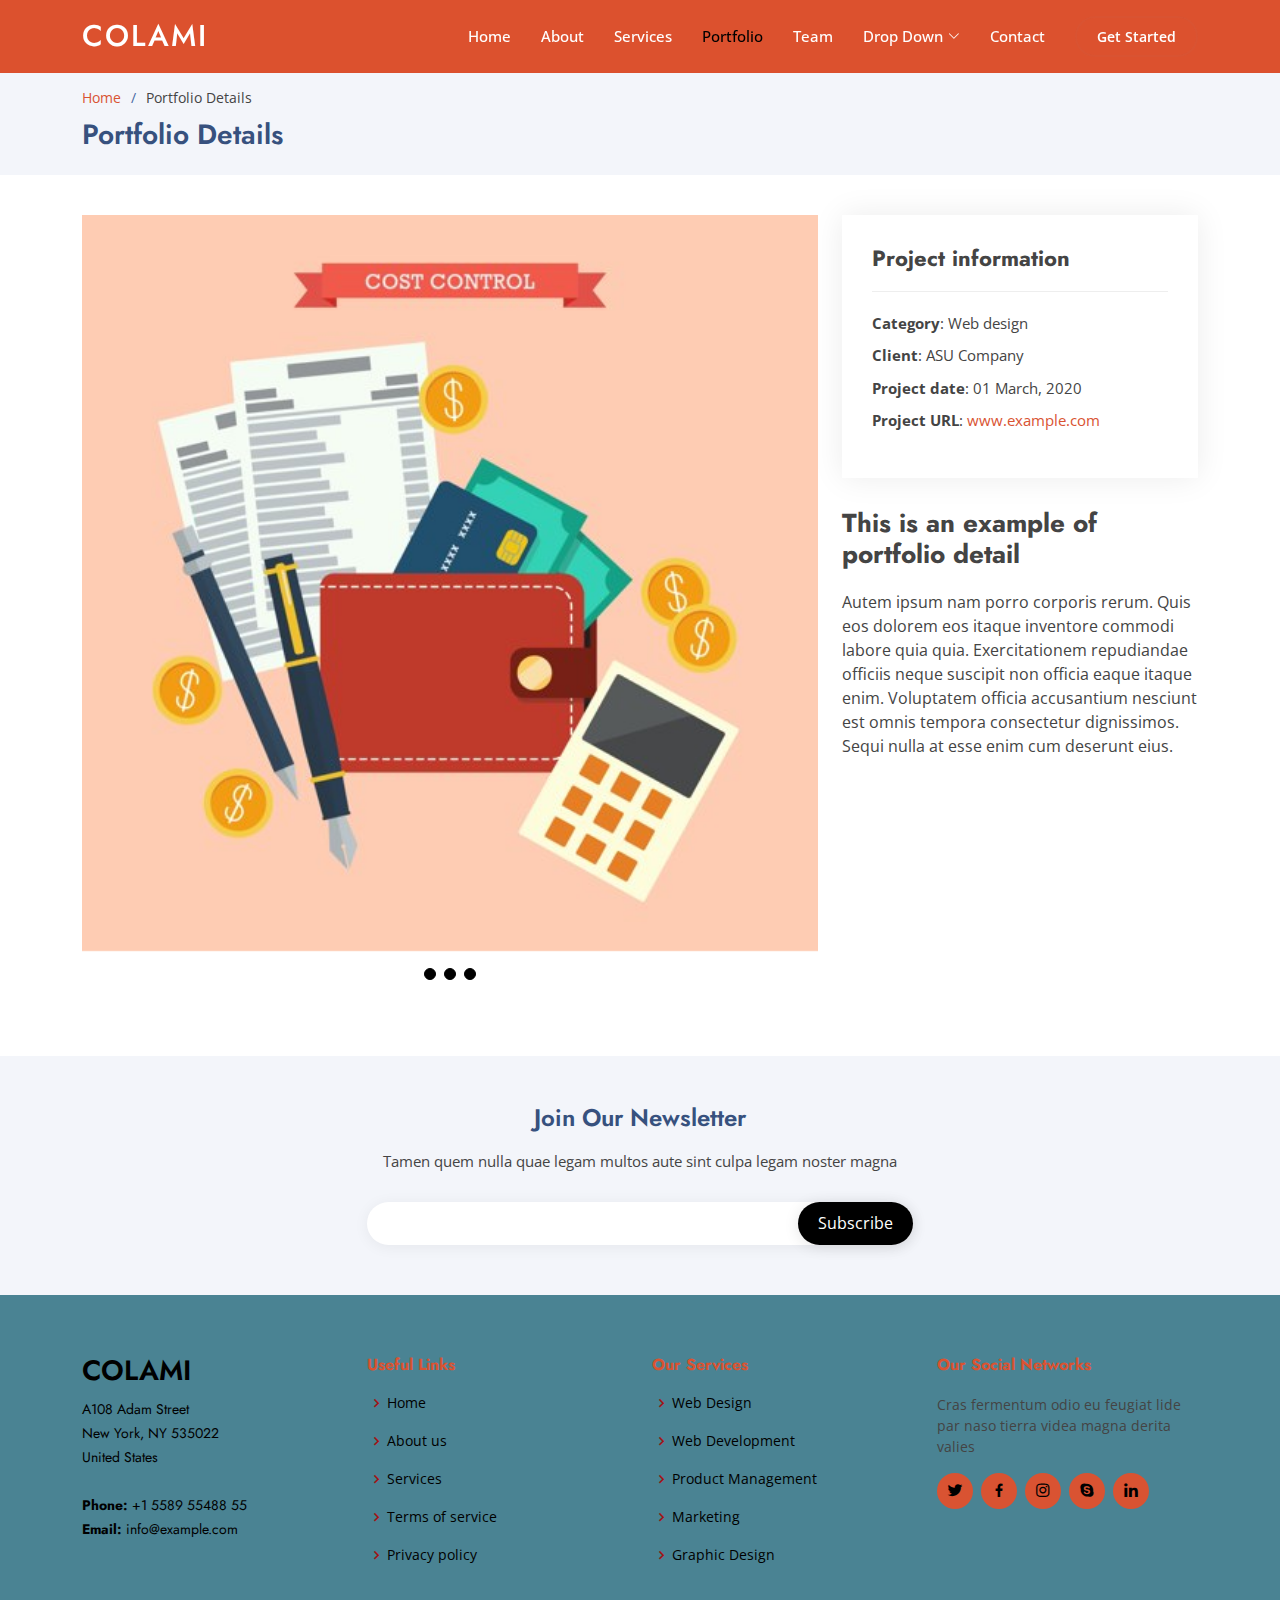
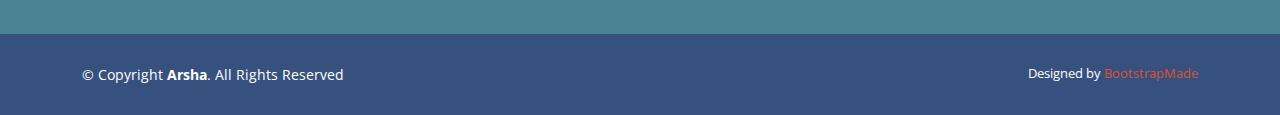
<file: portfolio-details.html>
<!DOCTYPE html>
<html lang="en">

<head>
  <meta charset="utf-8">
  <meta content="width=device-width, initial-scale=1.0" name="viewport">

  <title>Portfolio Details - Colami Bootstrap Template</title>
  <meta content="" name="description">
  <meta content="" name="keywords">

  <!-- Favicons -->
  <link href="assets/img/favicon.png" rel="icon">
  <link href="assets/img/apple-touch-icon.png" rel="apple-touch-icon">

  <!-- Google Fonts -->
  <link href="https://fonts.googleapis.com/css?family=Open+Sans:300,300i,400,400i,600,600i,700,700i|Jost:300,300i,400,400i,500,500i,600,600i,700,700i|Poppins:300,300i,400,400i,500,500i,600,600i,700,700i" rel="stylesheet">

  <!-- Vendor CSS Files -->
  <link href="assets/vendor/aos/aos.css" rel="stylesheet">
  <link href="assets/vendor/bootstrap/css/bootstrap.min.css" rel="stylesheet">
  <link href="assets/vendor/bootstrap-icons/bootstrap-icons.css" rel="stylesheet">
  <link href="assets/vendor/boxicons/css/boxicons.min.css" rel="stylesheet">
  <link href="assets/vendor/glightbox/css/glightbox.min.css" rel="stylesheet">
  <link href="assets/vendor/remixicon/remixicon.css" rel="stylesheet">
  <link href="assets/vendor/swiper/swiper-bundle.min.css" rel="stylesheet">

  <!-- Template Main CSS File -->
  <link href="assets/css/style.css" rel="stylesheet">

  <!-- =======================================================
  * Template Name: Colami
  * Updated: Mar 10 2023 with Bootstrap v5.2.3
  * Template URL: https://bootstrapmade.com/colami-free-bootstrap-html-template-corporate/
  * Author: BootstrapMade.com
  * License: https://bootstrapmade.com/license/
  ======================================================== -->
</head>

<body>

  <!-- ======= Header ======= -->
  <header id="header" class="fixed-top header-inner-pages">
    <div class="container d-flex align-items-center">

      <h1 class="logo me-auto"><a href="index.html">Colami</a></h1>
      <!-- Uncomment below if you prefer to use an image logo -->
      <!-- <a href="index.html" class="logo me-auto"><img src="assets/img/logo.png" alt="" class="img-fluid"></a>-->

      <nav id="navbar" class="navbar">
        <ul>
          <li><a class="nav-link scrollto " href="#hero">Home</a></li>
          <li><a class="nav-link scrollto" href="#about">About</a></li>
          <li><a class="nav-link scrollto" href="#services">Services</a></li>
          <li><a class="nav-link  active scrollto" href="#portfolio">Portfolio</a></li>
          <li><a class="nav-link scrollto" href="#team">Team</a></li>
          <li class="dropdown"><a href="#"><span>Drop Down</span> <i class="bi bi-chevron-down"></i></a>
            <ul>
              <li><a href="#">Drop Down 1</a></li>
              <li class="dropdown"><a href="#"><span>Deep Drop Down</span> <i class="bi bi-chevron-right"></i></a>
                <ul>
                  <li><a href="#">Deep Drop Down 1</a></li>
                  <li><a href="#">Deep Drop Down 2</a></li>
                  <li><a href="#">Deep Drop Down 3</a></li>
                  <li><a href="#">Deep Drop Down 4</a></li>
                  <li><a href="#">Deep Drop Down 5</a></li>
                </ul>
              </li>
              <li><a href="#">Drop Down 2</a></li>
              <li><a href="#">Drop Down 3</a></li>
              <li><a href="#">Drop Down 4</a></li>
            </ul>
          </li>
          <li><a class="nav-link scrollto" href="#contact">Contact</a></li>
          <li><a class="getstarted scrollto" href="#about">Get Started</a></li>
        </ul>
        <i class="bi bi-list mobile-nav-toggle"></i>
      </nav><!-- .navbar -->

    </div>
  </header><!-- End Header -->

  <main id="main">

    <!-- ======= Breadcrumbs ======= -->
    <section id="breadcrumbs" class="breadcrumbs">
      <div class="container">

        <ol>
          <li><a href="index.html">Home</a></li>
          <li>Portfolio Details</li>
        </ol>
        <h2>Portfolio Details</h2>

      </div>
    </section><!-- End Breadcrumbs -->

    <!-- ======= Portfolio Details Section ======= -->
    <section id="portfolio-details" class="portfolio-details">
      <div class="container">

        <div class="row gy-4">

          <div class="col-lg-8">
            <div class="portfolio-details-slider swiper">
              <div class="swiper-wrapper align-items-center">

                <div class="swiper-slide">
                  <img src="assets/img/portfolio/portfolio-1.jpg" alt="">
                </div>

                <div class="swiper-slide">
                  <img src="assets/img/portfolio/portfolio-2.jpg" alt="">
                </div>

                <div class="swiper-slide">
                  <img src="assets/img/portfolio/portfolio-3.jpg" alt="">
                </div>

              </div>
              <div class="swiper-pagination"></div>
            </div>
          </div>

          <div class="col-lg-4">
            <div class="portfolio-info">
              <h3>Project information</h3>
              <ul>
                <li><strong>Category</strong>: Web design</li>
                <li><strong>Client</strong>: ASU Company</li>
                <li><strong>Project date</strong>: 01 March, 2020</li>
                <li><strong>Project URL</strong>: <a href="#">www.example.com</a></li>
              </ul>
            </div>
            <div class="portfolio-description">
              <h2>This is an example of portfolio detail</h2>
              <p>
                Autem ipsum nam porro corporis rerum. Quis eos dolorem eos itaque inventore commodi labore quia quia. Exercitationem repudiandae officiis neque suscipit non officia eaque itaque enim. Voluptatem officia accusantium nesciunt est omnis tempora consectetur dignissimos. Sequi nulla at esse enim cum deserunt eius.
              </p>
            </div>
          </div>

        </div>

      </div>
    </section><!-- End Portfolio Details Section -->

  </main><!-- End #main -->

  <!-- ======= Footer ======= -->
  <footer id="footer">

    <div class="footer-newsletter">
      <div class="container">
        <div class="row justify-content-center">
          <div class="col-lg-6">
            <h4>Join Our Newsletter</h4>
            <p>Tamen quem nulla quae legam multos aute sint culpa legam noster magna</p>
            <form action="" method="post">
              <input type="email" name="email"><input type="submit" value="Subscribe">
            </form>
          </div>
        </div>
      </div>
    </div>

    <div class="footer-top">
      <div class="container">
        <div class="row">

          <div class="col-lg-3 col-md-6 footer-contact">
            <h3>Colami</h3>
            <p>
              A108 Adam Street <br>
              New York, NY 535022<br>
              United States <br><br>
              <strong>Phone:</strong> +1 5589 55488 55<br>
              <strong>Email:</strong> info@example.com<br>
            </p>
          </div>

          <div class="col-lg-3 col-md-6 footer-links">
            <h4>Useful Links</h4>
            <ul>
              <li><i class="bx bx-chevron-right"></i> <a href="#">Home</a></li>
              <li><i class="bx bx-chevron-right"></i> <a href="#">About us</a></li>
              <li><i class="bx bx-chevron-right"></i> <a href="#">Services</a></li>
              <li><i class="bx bx-chevron-right"></i> <a href="#">Terms of service</a></li>
              <li><i class="bx bx-chevron-right"></i> <a href="#">Privacy policy</a></li>
            </ul>
          </div>

          <div class="col-lg-3 col-md-6 footer-links">
            <h4>Our Services</h4>
            <ul>
              <li><i class="bx bx-chevron-right"></i> <a href="#">Web Design</a></li>
              <li><i class="bx bx-chevron-right"></i> <a href="#">Web Development</a></li>
              <li><i class="bx bx-chevron-right"></i> <a href="#">Product Management</a></li>
              <li><i class="bx bx-chevron-right"></i> <a href="#">Marketing</a></li>
              <li><i class="bx bx-chevron-right"></i> <a href="#">Graphic Design</a></li>
            </ul>
          </div>

          <div class="col-lg-3 col-md-6 footer-links">
            <h4>Our Social Networks</h4>
            <p>Cras fermentum odio eu feugiat lide par naso tierra videa magna derita valies</p>
            <div class="social-links mt-3">
              <a href="#" class="twitter"><i class="bx bxl-twitter"></i></a>
              <a href="#" class="facebook"><i class="bx bxl-facebook"></i></a>
              <a href="#" class="instagram"><i class="bx bxl-instagram"></i></a>
              <a href="#" class="google-plus"><i class="bx bxl-skype"></i></a>
              <a href="#" class="linkedin"><i class="bx bxl-linkedin"></i></a>
            </div>
          </div>

        </div>
      </div>
    </div>

    <div class="container footer-bottom clearfix">
      <div class="copyright">
        &copy; Copyright <strong><span>Arsha</span></strong>. All Rights Reserved
      </div>
      <div class="credits">
        <!-- All the links in the footer should remain intact. -->
        <!-- You can delete the links only if you purchased the pro version. -->
        <!-- Licensing information: https://bootstrapmade.com/license/ -->
        <!-- Purchase the pro version with working PHP/AJAX contact form: https://bootstrapmade.com/arsha-free-bootstrap-html-template-corporate/ -->
        Designed by <a href="https://bootstrapmade.com/">BootstrapMade</a>
      </div>
    </div>
  </footer><!-- End Footer -->

  <div id="preloader"></div>
  <a href="#" class="back-to-top d-flex align-items-center justify-content-center"><i class="bi bi-arrow-up-short"></i></a>

  <!-- Vendor JS Files -->
  <script src="assets/vendor/aos/aos.js"></script>
  <script src="assets/vendor/bootstrap/js/bootstrap.bundle.min.js"></script>
  <script src="assets/vendor/glightbox/js/glightbox.min.js"></script>
  <script src="assets/vendor/isotope-layout/isotope.pkgd.min.js"></script>
  <script src="assets/vendor/swiper/swiper-bundle.min.js"></script>
  <script src="assets/vendor/waypoints/noframework.waypoints.js"></script>
  <script src="assets/vendor/php-email-form/validate.js"></script>

  <!-- Template Main JS File -->
  <script src="assets/js/main.js"></script>

</body>

</html>
</file>
<file: assets/css/style.css>
/**
* Template Name: Arsha
* Updated: Mar 10 2023 with Bootstrap v5.2.3
* Template URL: https://bootstrapmade.com/arsha-free-bootstrap-html-template-corporate/
* Author: BootstrapMade.com
* License: https://bootstrapmade.com/license/
*/

/*--------------------------------------------------------------
# General
--------------------------------------------------------------*/
body {
  font-family: "Open Sans", sans-serif;
  color: #444444;
}

a {
  color: #d95332;
  text-decoration: none;
}

a:hover {
  color: #d95332;
  text-decoration: none;
}

h1,
h2,
h3,
h4,
h5,
h6 {
  font-family: "Jost", sans-serif;
}

/*--------------------------------------------------------------
# Preloader
--------------------------------------------------------------*/
#preloader {
  position: fixed;
  top: 0;
  left: 0;
  right: 0;
  bottom: 0;
  z-index: 9999;
  overflow: hidden;
  background: #d95332;
}

#preloader:before {
  content: "";
  position: fixed;
  top: calc(50% - 30px);
  left: calc(50% - 30px);
  border: 6px solid #d95332;
  border-top-color: #fff;
  border-bottom-color: #fff;
  border-radius: 50%;
  width: 60px;
  height: 60px;
  animation: animate-preloader 1s linear infinite;
}

@keyframes animate-preloader {
  0% {
    transform: rotate(0deg);
  }

  100% {
    transform: rotate(360deg);
  }
}

/*--------------------------------------------------------------
# Back to top button
--------------------------------------------------------------*/
.back-to-top {
  position: fixed;
  visibility: hidden;
  opacity: 0;
  right: 15px;
  bottom: 15px;
  z-index: 996;
  background: #d95332;
  width: 40px;
  height: 40px;
  border-radius: 50px;
  transition: all 0.4s;
}

.back-to-top i {
  font-size: 24px;
  color: #fff;
  line-height: 0;
}

.back-to-top:hover {
  background: #d95332;
  color: #fff;
}

.back-to-top.active {
  visibility: visible;
  opacity: 1;
}

/*--------------------------------------------------------------
# Header
--------------------------------------------------------------*/
#header {
  transition: all 0.5s;
  z-index: 997;
  padding: 15px 0;
}

#header.header-scrolled,
#header.header-inner-pages {
  background: rgba(216, 62, 23, 0.9);
}

#header .logo {
  font-size: 30px;
  margin: 0;
  padding: 0;
  line-height: 1;
  font-weight: 500;
  letter-spacing: 2px;
  text-transform: uppercase;
}

#header .logo a {
  color: #fff;
}

#header .logo img {
  max-height: 40px;
}

/*--------------------------------------------------------------
# Navigation Menu
--------------------------------------------------------------*/
/**
* Desktop Navigation 
*/
.navbar {
  padding: 0;
}

.navbar ul {
  margin: 0;
  padding: 0;
  display: flex;
  list-style: none;
  align-items: center;
}

.navbar li {
  position: relative;
}

.navbar a,
.navbar a:focus {
  display: flex;
  align-items: center;
  justify-content: space-between;
  padding: 10px 0 10px 30px;
  font-size: 15px;
  font-weight: 500;
  color: #fff;
  white-space: nowrap;
  transition: 0.3s;
}

.navbar a i,
.navbar a:focus i {
  font-size: 12px;
  line-height: 0;
  margin-left: 5px;
}

.navbar a:hover,
.navbar .active,
.navbar .active:focus,
.navbar li:hover>a {
  color: #000000;
}

.navbar .getstarted,
.navbar .getstarted:focus {
  padding: 8px 20px;
  margin-left: 30px;
  border-radius: 50px;
  color: #fff;
  font-size: 14px;
  border: 2px solid #d95332;
  font-weight: 600;
}

.navbar .getstarted:hover,
.navbar .getstarted:focus:hover {
  color: #fff;
  background: #d95332;
}

.navbar .dropdown ul {
  display: block;
  position: absolute;
  left: 14px;
  top: calc(100% + 30px);
  margin: 0;
  padding: 10px 0;
  z-index: 99;
  opacity: 0;
  visibility: hidden;
  background: #fff;
  box-shadow: 0px 0px 30px rgba(215, 78, 44, 0.25);
  transition: 0.3s;
  border-radius: 4px;
}

.navbar .dropdown ul li {
  min-width: 200px;
}

.navbar .dropdown ul a {
  padding: 10px 20px;
  font-size: 14px;
  text-transform: none;
  font-weight: 500;
  color: #d95332;
}

.navbar .dropdown ul a i {
  font-size: 12px;
}

.navbar .dropdown ul a:hover,
.navbar .dropdown ul .active:hover,
.navbar .dropdown ul li:hover>a {
  color: #d95332;
}

.navbar .dropdown:hover>ul {
  opacity: 1;
  top: 100%;
  visibility: visible;
}

.navbar .dropdown .dropdown ul {
  top: 0;
  left: calc(100% - 30px);
  visibility: hidden;
}

.navbar .dropdown .dropdown:hover>ul {
  opacity: 1;
  top: 0;
  left: 100%;
  visibility: visible;
}

@media (max-width: 1366px) {
  .navbar .dropdown .dropdown ul {
    left: -90%;
  }

  .navbar .dropdown .dropdown:hover>ul {
    left: -100%;
  }
}

/**
* Mobile Navigation 
*/
.mobile-nav-toggle {
  color: #fff;
  font-size: 28px;
  cursor: pointer;
  display: none;
  line-height: 0;
  transition: 0.5s;
}

.mobile-nav-toggle.bi-x {
  color: #fff;
}

@media (max-width: 991px) {
  .mobile-nav-toggle {
    display: block;
  }

  .navbar ul {
    display: none;
  }
}

.navbar-mobile {
  position: fixed;
  overflow: hidden;
  top: 0;
  right: 0;
  left: 0;
  bottom: 0;
  background: rgba(209, 96, 26, 0.9);
  transition: 0.3s;
  z-index: 999;
}

.navbar-mobile .mobile-nav-toggle {
  position: absolute;
  top: 15px;
  right: 15px;
}

.navbar-mobile ul {
  display: block;
  position: absolute;
  top: 55px;
  right: 15px;
  bottom: 15px;
  left: 15px;
  padding: 10px 0;
  border-radius: 10px;
  background-color: #fff;
  overflow-y: auto;
  transition: 0.3s;
}

.navbar-mobile a,
.navbar-mobile a:focus {
  padding: 10px 20px;
  font-size: 15px;
  color: #d95332;
}

.navbar-mobile a:hover,
.navbar-mobile .active,
.navbar-mobile li:hover>a {
  color: #d95332;
}

.navbar-mobile .getstarted,
.navbar-mobile .getstarted:focus {
  margin: 15px;
  color: #d95332;
}

.navbar-mobile .dropdown ul {
  position: static;
  display: none;
  margin: 10px 20px;
  padding: 10px 0;
  z-index: 99;
  opacity: 1;
  visibility: visible;
  background: #fff;
  box-shadow: 0px 0px 30px rgba(218, 88, 18, 0.25);
}

.navbar-mobile .dropdown ul li {
  min-width: 200px;
}

.navbar-mobile .dropdown ul a {
  padding: 10px 20px;
}

.navbar-mobile .dropdown ul a i {
  font-size: 12px;
}

.navbar-mobile .dropdown ul a:hover,
.navbar-mobile .dropdown ul .active:hover,
.navbar-mobile .dropdown ul li:hover>a {
  color: #d95332;
}

.navbar-mobile .dropdown>.dropdown-active {
  display: block;
}

/*--------------------------------------------------------------
# Hero Section
--------------------------------------------------------------*/
#hero {
  width: 100%;
  height: 80vh;
  background: #4a8393;
}

#hero .container {
  padding-top: 72px;
}

#hero h1 {
  margin: 0 0 10px 0;
  font-size: 48px;
  font-weight: 700;
  line-height: 56px;
  color: #000000;
}

#hero h2 {
  color: rgba(0, 0, 0, 0.6);
  margin-bottom: 50px;
  font-size: 24px;
}

#hero .btn-get-started {
  font-family: "Jost", sans-serif;
  font-weight: 500;
  font-size: 16px;
  letter-spacing: 1px;
  display: inline-block;
  padding: 10px 28px 11px 28px;
  border-radius: 50px;
  transition: 0.5s;
  margin: 10px 0 0 0;
  color: #000000;
  background: #d95332;
}

#hero .btn-get-started:hover {
  background: #4a8393;
}

#hero .btn-watch-video {
  font-size: 16px;
  display: flex;
  align-items: center;
  transition: 0.5s;
  margin: 10px 0 0 25px;
  color: #000000;
  line-height: 1;
}

#hero .btn-watch-video i {
  line-height: 0;
  color: #000000;
  font-size: 32px;
  transition: 0.3s;
  margin-right: 8px;
}

#hero .btn-watch-video:hover i {
  color: #d95332;
}

#hero .animated {
  animation: up-down 2s ease-in-out infinite alternate-reverse both;
}

@media (max-width: 991px) {
  #hero {
    height: 100vh;
    text-align: center;
  }

  #hero .animated {
    animation: none;
  }

  #hero .hero-img {
    text-align: center;
  }

  #hero .hero-img img {
    width: 50%;
  }
}

@media (max-width: 768px) {
  #hero h1 {
    font-size: 28px;
    line-height: 36px;
  }

  #hero h2 {
    font-size: 18px;
    line-height: 24px;
    margin-bottom: 30px;
  }

  #hero .hero-img img {
    width: 70%;
  }
}

@media (max-width: 575px) {
  #hero .hero-img img {
    width: 80%;
  }

  #hero .btn-get-started {
    font-size: 16px;
    padding: 10px 24px 11px 24px;
  }
}

@keyframes up-down {
  0% {
    transform: translateY(10px);
  }

  100% {
    transform: translateY(-10px);
  }
}

/*--------------------------------------------------------------
# Sections General
--------------------------------------------------------------*/
section {
  padding: 60px 0;
  overflow: hidden;
}

.section-bg {
  background-color: #4a8393;
}

.section-title {
  text-align: center;
  padding-bottom: 30px;
}

.section-title h2 {
  font-size: 32px;
  font-weight: bold;
  text-transform: uppercase;
  margin-bottom: 20px;
  padding-bottom: 20px;
  position: relative;
  color: #000000;
}

.section-title h2::before {
  content: "";
  position: absolute;
  display: block;
  width: 120px;
  height: 1px;
  background: #000000;
  bottom: 1px;
  left: calc(50% - 60px);
}

.section-title h2::after {
  content: "";
  position: absolute;
  display: block;
  width: 40px;
  height: 3px;
  background: #000000;
  bottom: 0;
  left: calc(50% - 20px);
}

.section-title p {
  margin-bottom: 0;
}

/*--------------------------------------------------------------
# Clients
--------------------------------------------------------------*/
.clients {
  padding: 12px 0;
  text-align: center;
}

.clients img {
  max-width: 45%;
  transition: all 0.4s ease-in-out;
  display: inline-block;
  padding: 15px 0;
  filter: grayscale(100);
}

.clients img:hover {
  filter: none;
  transform: scale(1.1);
}

@media (max-width: 768px) {
  .clients img {
    max-width: 40%;
  }
}

/*--------------------------------------------------------------
# About Us
--------------------------------------------------------------*/
.about .content h3 {
  font-weight: 600;
  font-size: 26px;
}

.about .content ul {
  list-style: none;
  padding: 0;
}

.about .content ul li {
  padding-left: 28px;
  position: relative;
}

.about .content ul li+li {
  margin-top: 10px;
}

.about .content ul i {
  position: absolute;
  left: 0;
  top: 2px;
  font-size: 20px;
  color: #d95332;
  line-height: 1;
}

.about .content p:last-child {
  margin-bottom: 0;
}

.about .content .btn-learn-more {
  font-family: "Poppins", sans-serif;
  font-weight: 500;
  font-size: 14px;
  letter-spacing: 1px;
  display: inline-block;
  padding: 12px 32px;
  border-radius: 4px;
  transition: 0.3s;
  line-height: 1;
  color: #d95332;
  animation-delay: 0.8s;
  margin-top: 6px;
  border: 2px solid #d95332;
}

.about .content .btn-learn-more:hover {
  background: #d95332;
  color: #000000;
  text-decoration: none;
}

/*--------------------------------------------------------------
# Why Us
--------------------------------------------------------------*/
.why-us .content {
  padding: 60px 100px 0 100px;
}

.why-us .content h3 {
  font-weight: 400;
  font-size: 34px;
  color: #000000;
}

.why-us .content h4 {
  font-size: 20px;
  font-weight: 700;
  margin-top: 5px;
}

.why-us .content p {
  font-size: 15px;
  color: #848484;
}

.why-us .img {
  background-size: contain;
  background-repeat: no-repeat;
  background-position: center center;
}

.why-us .accordion-list {
  padding: 0 100px 60px 100px;
}

.why-us .accordion-list ul {
  padding: 0;
  list-style: none;
}

.why-us .accordion-list li+li {
  margin-top: 15px;
}

.why-us .accordion-list li {
  padding: 20px;
  background: #fff;
  border-radius: 4px;
}

.why-us .accordion-list a {
  display: block;
  position: relative;
  font-family: "Poppins", sans-serif;
  font-size: 16px;
  line-height: 24px;
  font-weight: 500;
  padding-right: 30px;
  outline: none;
  cursor: pointer;
}

.why-us .accordion-list span {
  color: #000000;
  font-weight: 600;
  font-size: 18px;
  padding-right: 10px;
}

.why-us .accordion-list i {
  font-size: 24px;
  position: absolute;
  right: 0;
  top: 0;
}

.why-us .accordion-list p {
  margin-bottom: 0;
  padding: 10px 0 0 0;
}

.why-us .accordion-list .icon-show {
  display: none;
}

.why-us .accordion-list a.collapsed {
  color: #d95332;
}

.why-us .accordion-list a.collapsed:hover {
  color: #d95332;
}

.why-us .accordion-list a.collapsed .icon-show {
  display: inline-block;
}

.why-us .accordion-list a.collapsed .icon-close {
  display: none;
}

@media (max-width: 1024px) {

  .why-us .content,
  .why-us .accordion-list {
    padding-left: 0;
    padding-right: 0;
  }
}

@media (max-width: 992px) {
  .why-us .img {
    min-height: 400px;
  }

  .why-us .content {
    padding-top: 30px;
  }

  .why-us .accordion-list {
    padding-bottom: 30px;
  }
}

@media (max-width: 575px) {
  .why-us .img {
    min-height: 200px;
  }
}

/*--------------------------------------------------------------
# Skills
--------------------------------------------------------------*/
.skills .content h3 {
  font-weight: 700;
  font-size: 32px;
  color: #000000;
  font-family: "Poppins", sans-serif;
}

.skills .content ul {
  list-style: none;
  padding: 0;
}

.skills .content ul li {
  padding-bottom: 10px;
}

.skills .content ul i {
  font-size: 20px;
  padding-right: 4px;
  color: #d95332;
}

.skills .content p:last-child {
  margin-bottom: 0;
}

.skills .progress {
  height: 60px;
  display: block;
  background: none;
  border-radius: 0;
}

.skills .progress .skill {
  padding: 0;
  margin: 0 0 6px 0;
  text-transform: uppercase;
  display: block;
  font-weight: 600;
  font-family: "Poppins", sans-serif;
  color: #37517e;
}

.skills .progress .skill .val {
  float: right;
  font-style: normal;
}

.skills .progress-bar-wrap {
  background: #000000;
  height: 10px;
}

.skills .progress-bar {
  width: 1px;
  height: 10px;
  transition: 0.9s;
  background-color: #4668a2;
}

/*--------------------------------------------------------------
# Services
--------------------------------------------------------------*/
.services .icon-box {
  box-shadow: 0px 0 25px 0 rgba(0, 0, 0, 0.1);
  padding: 50px 30px;
  transition: all ease-in-out 0.4s;
  background: #fff;
}

.services .icon-box .icon {
  margin-bottom: 10px;
}

.services .icon-box .icon i {
  color: #d95332;
  font-size: 36px;
  transition: 0.3s;
}

.services .icon-box h4 {
  font-weight: 600;
  margin-bottom: 15px;
  font-size: 24px;
}

.services .icon-box h4 a {
  color: #000000;
  transition: ease-in-out 0.3s;
}

.services .icon-box p {
  line-height: 24px;
  font-size: 14px;
  margin-bottom: 0;
}

.services .icon-box:hover {
  transform: translateY(-10px);
}

.services .icon-box:hover h4 a {
  color: #000000;
}

/*--------------------------------------------------------------
# Cta
--------------------------------------------------------------*/
.cta {
  background: linear-gradient(rgba(70, 139, 169, 0.9), rgba(184, 68, 25, 0.9)), url("../img/cta-bg.jpg") fixed center center;
  background-size: cover;
  padding: 100px 0;
}

.cta h3 {
  color: #000000;
  font-size: 28px;
  font-weight: 700;
}

.cta p {
  color: #000000;
}

.cta .cta-btn {
  font-family: "Jost", sans-serif;
  font-weight: 500;
  font-size: 16px;
  letter-spacing: 1px;
  display: inline-block;
  padding: 12px 40px;
  border-radius: 50px;
  transition: 0.5s;
  margin: 10px;
  border: 2px solid #fff;
  color: #fff;
}

.cta .cta-btn:hover {
  background: #d95332;
  border: 2px solid #000000;
}

@media (max-width: 1024px) {
  .cta {
    background-attachment: scroll;
  }
}

@media (min-width: 769px) {
  .cta .cta-btn-container {
    display: flex;
    align-items: center;
    justify-content: flex-end;
  }
}

/*--------------------------------------------------------------
# Portfolio
--------------------------------------------------------------*/
.portfolio #portfolio-flters {
  list-style: none;
  margin-bottom: 20px;
}

.portfolio #portfolio-flters li {
  cursor: pointer;
  display: inline-block;
  margin: 10px 5px;
  font-size: 15px;
  font-weight: 500;
  line-height: 1;
  color: #d95332;
  transition: all 0.3s;
  padding: 8px 20px;
  border-radius: 50px;
  font-family: "Poppins", sans-serif;
}

.portfolio #portfolio-flters li:hover,
.portfolio #portfolio-flters li.filter-active {
  background: #d95332;
  color: #fff;
}

.portfolio .portfolio-item {
  margin-bottom: 30px;
}

.portfolio .portfolio-item .portfolio-img {
  overflow: hidden;
}

.portfolio .portfolio-item .portfolio-img img {
  transition: all 0.6s;
}

.portfolio .portfolio-item .portfolio-info {
  opacity: 0;
  position: absolute;
  left: 15px;
  bottom: 0;
  z-index: 3;
  right: 15px;
  transition: all 0.3s;
  background: rgba(186, 87, 87, 0.8);
  padding: 10px 15px;
}

.portfolio .portfolio-item .portfolio-info h4 {
  font-size: 18px;
  color: #000000;
  font-weight: 600;
  color: #000000;
  margin-bottom: 0px;
}

.portfolio .portfolio-item .portfolio-info p {
  color: #000000;
  font-size: 14px;
  margin-bottom: 0;
}

.portfolio .portfolio-item .portfolio-info .preview-link,
.portfolio .portfolio-item .portfolio-info .details-link {
  position: absolute;
  right: 40px;
  font-size: 24px;
  top: calc(50% - 18px);
  color: #000000;
  transition: 0.3s;
}

.portfolio .portfolio-item .portfolio-info .preview-link:hover,
.portfolio .portfolio-item .portfolio-info .details-link:hover {
  color: #000000;
}

.portfolio .portfolio-item .portfolio-info .details-link {
  right: 10px;
}

.portfolio .portfolio-item:hover .portfolio-img img {
  transform: scale(1.15);
}

.portfolio .portfolio-item:hover .portfolio-info {
  opacity: 1;
}

/*--------------------------------------------------------------
# Portfolio Details
--------------------------------------------------------------*/
.portfolio-details {
  padding-top: 40px;
}

.portfolio-details .portfolio-details-slider img {
  width: 100%;
}

.portfolio-details .portfolio-details-slider .swiper-pagination {
  margin-top: 20px;
  position: relative;
}

.portfolio-details .portfolio-details-slider .swiper-pagination .swiper-pagination-bullet {
  width: 12px;
  height: 12px;
  background-color: #000000;
  opacity: 1;
  border: 1px solid #000000;
}

.portfolio-details .portfolio-details-slider .swiper-pagination .swiper-pagination-bullet-active {
  background-color: #000000;
}

.portfolio-details .portfolio-info {
  padding: 30px;
  box-shadow: 0px 0 30px rgba(0, 0, 0, 0.08);
}

.portfolio-details .portfolio-info h3 {
  font-size: 22px;
  font-weight: 700;
  margin-bottom: 20px;
  padding-bottom: 20px;
  border-bottom: 1px solid #eee;
}

.portfolio-details .portfolio-info ul {
  list-style: none;
  padding: 0;
  font-size: 15px;
}

.portfolio-details .portfolio-info ul li+li {
  margin-top: 10px;
}

.portfolio-details .portfolio-description {
  padding-top: 30px;
}

.portfolio-details .portfolio-description h2 {
  font-size: 26px;
  font-weight: 700;
  margin-bottom: 20px;
}

.portfolio-details .portfolio-description p {
  padding: 0;
}

/*--------------------------------------------------------------
# Team
--------------------------------------------------------------*/
.team .member {
  position: relative;
  box-shadow: 0px 2px 15px rgba(0, 0, 0, 0.1);
  padding: 30px;
  border-radius: 5px;
  background: #fff;
  transition: 0.5s;
  height: 100%;
}

.team .member .pic {
  overflow: hidden;
  width: 200px;
  border-radius: 50%;
}

.team .member .pic img {
  transition: ease-in-out 0.3s;
}

.team .member:hover {
  transform: translateY(-10px);
}

.team .member .member-info {
  padding-left: 30px;
}

.team .member h4 {
  font-weight: 700;
  margin-bottom: 5px;
  font-size: 20px;
  color: #000000;
}

.team .member span {
  display: block;
  font-size: 15px;
  padding-bottom: 10px;
  position: relative;
  font-weight: 500;
}

.team .member span::after {
  content: "";
  position: absolute;
  display: block;
  width: 50px;
  height: 1px;
  background: #000000;
  bottom: 0;
  left: 0;
}

.team .member p {
  margin: 10px 0 0 0;
  font-size: 14px;
}

.team .member .social {
  margin-top: 12px;
  display: flex;
  align-items: center;
  justify-content: flex-start;
}

.team .member .social a {
  transition: ease-in-out 0.3s;
  display: flex;
  align-items: center;
  justify-content: center;
  border-radius: 50px;
  width: 32px;
  height: 32px;
  background: #eff2f8;
}

.team .member .social a i {
  color: #2d5c83;
  font-size: 16px;
  margin: 0 2px;
}

.team .member .social a:hover {
  background: #000000;
}

.team .member .social a:hover i {
  color: #fff;
}

.team .member .social a+a {
  margin-left: 8px;
}

/*--------------------------------------------------------------
# Pricing
--------------------------------------------------------------*/
.pricing .row {
  padding-top: 40px;
}

.pricing .box {
  padding: 60px 40px;
  box-shadow: 0 3px 20px -2px rgba(20, 45, 100, 0.1);
  background: #fff;
  height: 100%;
  border-top: 4px solid #fff;
  border-radius: 5px;
}

.pricing h3 {
  font-weight: 500;
  margin-bottom: 15px;
  font-size: 20px;
  color: #37517e;
}

.pricing h4 {
  font-size: 48px;
  color: #37517e;
  font-weight: 400;
  font-family: "Jost", sans-serif;
  margin-bottom: 25px;
}

.pricing h4 sup {
  font-size: 28px;
}

.pricing h4 span {
  color: #47b2e4;
  font-size: 18px;
  display: block;
}

.pricing ul {
  padding: 20px 0;
  list-style: none;
  color: #999;
  text-align: left;
  line-height: 20px;
}

.pricing ul li {
  padding: 10px 0 10px 30px;
  position: relative;
}

.pricing ul i {
  color: #28a745;
  font-size: 24px;
  position: absolute;
  left: 0;
  top: 6px;
}

.pricing ul .na {
  color: #ccc;
}

.pricing ul .na i {
  color: #ccc;
}

.pricing ul .na span {
  text-decoration: line-through;
}

.pricing .buy-btn {
  display: inline-block;
  padding: 12px 35px;
  border-radius: 50px;
  color: #47b2e4;
  transition: none;
  font-size: 16px;
  font-weight: 500;
  font-family: "Jost", sans-serif;
  transition: 0.3s;
  border: 1px solid #47b2e4;
}

.pricing .buy-btn:hover {
  background: #47b2e4;
  color: #fff;
}

.pricing .featured {
  border-top-color: #47b2e4;
}

.pricing .featured .buy-btn {
  background: #47b2e4;
  color: #fff;
}

.pricing .featured .buy-btn:hover {
  background: #23a3df;
}

@media (max-width: 992px) {
  .pricing .box {
    max-width: 60%;
    margin: 0 auto 30px auto;
  }
}

@media (max-width: 767px) {
  .pricing .box {
    max-width: 80%;
    margin: 0 auto 30px auto;
  }
}

@media (max-width: 420px) {
  .pricing .box {
    max-width: 100%;
    margin: 0 auto 30px auto;
  }
}

/*--------------------------------------------------------------
# Frequently Asked Questions
--------------------------------------------------------------*/
.faq .faq-list {
  padding: 0 100px;
}

.faq .faq-list ul {
  padding: 0;
  list-style: none;
}

.faq .faq-list li+li {
  margin-top: 15px;
}

.faq .faq-list li {
  padding: 20px;
  background: #fff;
  border-radius: 4px;
  position: relative;
}

.faq .faq-list a {
  display: block;
  position: relative;
  font-family: "Poppins", sans-serif;
  font-size: 16px;
  line-height: 24px;
  font-weight: 500;
  padding: 0 30px;
  outline: none;
  cursor: pointer;
}

.faq .faq-list .icon-help {
  font-size: 24px;
  position: absolute;
  right: 0;
  left: 20px;
  color: #47b2e4;
}

.faq .faq-list .icon-show,
.faq .faq-list .icon-close {
  font-size: 24px;
  position: absolute;
  right: 0;
  top: 0;
}

.faq .faq-list p {
  margin-bottom: 0;
  padding: 10px 0 0 0;
}

.faq .faq-list .icon-show {
  display: none;
}

.faq .faq-list a.collapsed {
  color: #37517e;
  transition: 0.3s;
}

.faq .faq-list a.collapsed:hover {
  color: #47b2e4;
}

.faq .faq-list a.collapsed .icon-show {
  display: inline-block;
}

.faq .faq-list a.collapsed .icon-close {
  display: none;
}

@media (max-width: 1200px) {
  .faq .faq-list {
    padding: 0;
  }
}

/*--------------------------------------------------------------
# Contact
--------------------------------------------------------------*/
.contact .info {
  border-top: 3px solid #d95332;
  border-bottom: 3px solid #d95332;
  padding: 30px;
  background: #ffffff;
  width: 100%;
  box-shadow: 0 0 24px 0 rgba(175, 47, 47, 0.1);
}

.contact .info i {
  font-size: 20px;
  color: #000000;
  float: left;
  width: 44px;
  height: 44px;
  background: #d95332;
  display: flex;
  justify-content: center;
  align-items: center;
  border-radius: 50px;
  transition: all 0.3s ease-in-out;
}

.contact .info h4 {
  padding: 0 0 0 60px;
  font-size: 22px;
  font-weight: 600;
  margin-bottom: 5px;
  color: #000000;
}

.contact .info p {
  padding: 0 0 10px 60px;
  margin-bottom: 20px;
  font-size: 14px;
  color: #000000;
}

.contact .info .email p {
  padding-top: 5px;
}

.contact .info .social-links {
  padding-left: 60px;
}

.contact .info .social-links a {
  font-size: 18px;
  display: inline-block;
  background: #000000;
  color: #000000;
  line-height: 1;
  padding: 8px 0;
  border-radius: 50%;
  text-align: center;
  width: 36px;
  height: 36px;
  transition: 0.3s;
  margin-right: 10px;
}

.contact .info .social-links a:hover {
  background: #000000;
  color: #fff;
}

.contact .info .email:hover i,
.contact .info .address:hover i,
.contact .info .phone:hover i {
  background: #000000;
  color: #fff;
}

.contact .php-email-form {
  width: 100%;
  border-top: 3px solid #d95332;
  border-bottom: 3px solid #d95332;
  padding: 30px;
  background: #fff;
  box-shadow: 0 0 24px 0 rgba(157, 43, 43, 0.12);
}

.contact .php-email-form .form-group {
  padding-bottom: 8px;
}

.contact .php-email-form .validate {
  display: none;
  color: rgb(0, 0, 0);
  margin: 0 0 15px 0;
  font-weight: 400;
  font-size: 13px;
}

.contact .php-email-form .error-message {
  display: none;
  color: #fff;
  background: #ed3c0d;
  text-align: left;
  padding: 15px;
  font-weight: 600;
}

.contact .php-email-form .error-message br+br {
  margin-top: 25px;
}

.contact .php-email-form .sent-message {
  display: none;
  color: #fff;
  background: #c71808;
  text-align: center;
  padding: 15px;
  font-weight: 600;
}

.contact .php-email-form .loading {
  display: none;
  background: #fff;
  text-align: center;
  padding: 15px;
}

.contact .php-email-form .loading:before {
  content: "";
  display: inline-block;
  border-radius: 50%;
  width: 24px;
  height: 24px;
  margin: 0 10px -6px 0;
  border: 3px solid #18d26e;
  border-top-color: #eee;
  animation: animate-loading 1s linear infinite;
}

.contact .php-email-form .form-group {
  margin-bottom: 20px;
}

.contact .php-email-form label {
  padding-bottom: 8px;
}

.contact .php-email-form input,
.contact .php-email-form textarea {
  border-radius: 0;
  box-shadow: none;
  font-size: 14px;
  border-radius: 4px;
}

.contact .php-email-form input:focus,
.contact .php-email-form textarea:focus {
  border-color: #000000;
}

.contact .php-email-form input {
  height: 44px;
}

.contact .php-email-form textarea {
  padding: 10px 12px;
}

.contact .php-email-form button[type=submit] {
  background: #d95332;
  border: 0;
  padding: 12px 34px;
  color: #fff;
  transition: 0.4s;
  border-radius: 50px;
}

.contact .php-email-form button[type=submit]:hover {
  background: #000000;
}

@keyframes animate-loading {
  0% {
    transform: rotate(0deg);
  }

  100% {
    transform: rotate(360deg);
  }
}

/*--------------------------------------------------------------
# Breadcrumbs
--------------------------------------------------------------*/
.breadcrumbs {
  padding: 15px 0;
  background: #f3f5fa;
  min-height: 40px;
  margin-top: 72px;
}

@media (max-width: 992px) {
  .breadcrumbs {
    margin-top: 68px;
  }
}

.breadcrumbs h2 {
  font-size: 28px;
  font-weight: 600;
  color: #37517e;
}

.breadcrumbs ol {
  display: flex;
  flex-wrap: wrap;
  list-style: none;
  padding: 0 0 10px 0;
  margin: 0;
  font-size: 14px;
}

.breadcrumbs ol li+li {
  padding-left: 10px;
}

.breadcrumbs ol li+li::before {
  display: inline-block;
  padding-right: 10px;
  color: #4668a2;
  content: "/";
}

/*--------------------------------------------------------------
# Footer
--------------------------------------------------------------*/
#footer {
  font-size: 14px;
  background: #37517e;
}

#footer .footer-newsletter {
  padding: 50px 0;
  background: #f3f5fa;
  text-align: center;
  font-size: 15px;
  color: #444444;
}

#footer .footer-newsletter h4 {
  font-size: 24px;
  margin: 0 0 20px 0;
  padding: 0;
  line-height: 1;
  font-weight: 600;
  color: #37517e;
}

#footer .footer-newsletter form {
  margin-top: 30px;
  background: #fff;
  padding: 6px 10px;
  position: relative;
  border-radius: 50px;
  box-shadow: 0px 2px 15px rgba(0, 0, 0, 0.06);
  text-align: left;
}

#footer .footer-newsletter form input[type=email] {
  border: 0;
  padding: 4px 8px;
  width: calc(100% - 100px);
}

#footer .footer-newsletter form input[type=submit] {
  position: absolute;
  top: 0;
  right: 0;
  bottom: 0;
  border: 0;
  background: none;
  font-size: 16px;
  padding: 0 20px;
  background: #000000;
  color: #fff;
  transition: 0.3s;
  border-radius: 50px;
  box-shadow: 0px 2px 15px rgba(0, 0, 0, 0.1);
}

#footer .footer-newsletter form input[type=submit]:hover {
  background: #209dd8;
}

#footer .footer-top {
  padding: 60px 0 30px 0;
  background: #4a8393;
}

#footer .footer-top .footer-contact {
  margin-bottom: 30px;
}

#footer .footer-top .footer-contact h3 {
  font-size: 28px;
  margin: 0 0 10px 0;
  padding: 2px 0 2px 0;
  line-height: 1;
  text-transform: uppercase;
  font-weight: 600;
  color: #000000;
}

#footer .footer-top .footer-contact p {
  font-size: 14px;
  line-height: 24px;
  margin-bottom: 0;
  font-family: "Jost", sans-serif;
  color: #000000;
}

#footer .footer-top h4 {
  font-size: 16px;
  font-weight: bold;
  color: #d95332;
  position: relative;
  padding-bottom: 12px;
}

#footer .footer-top .footer-links {
  margin-bottom: 30px;
}

#footer .footer-top .footer-links ul {
  list-style: none;
  padding: 0;
  margin: 0;
}

#footer .footer-top .footer-links ul i {
  padding-right: 2px;
  color: #a11414;
  font-size: 18px;
  line-height: 1;
}

#footer .footer-top .footer-links ul li {
  padding: 10px 0;
  display: flex;
  align-items: center;
}

#footer .footer-top .footer-links ul li:first-child {
  padding-top: 0;
}

#footer .footer-top .footer-links ul a {
  color: #000000;
  transition: 0.3s;
  display: inline-block;
  line-height: 1;
}

#footer .footer-top .footer-links ul a:hover {
  text-decoration: none;
  color: #d95332;
}

#footer .footer-top .social-links a {
  font-size: 18px;
  display: inline-block;
  background: #d95332;
  color: #000000;
  line-height: 1;
  padding: 8px 0;
  margin-right: 4px;
  border-radius: 50%;
  text-align: center;
  width: 36px;
  height: 36px;
  transition: 0.3s;
}

#footer .footer-top .social-links a:hover {
  background: #d95332;
  color: #fff;
  text-decoration: none;
}

#footer .footer-bottom {
  padding-top: 30px;
  padding-bottom: 30px;
  color: #fff;
}

#footer .copyright {
  float: left;
}

#footer .credits {
  float: right;
  font-size: 13px;
}

#footer .credits a {
  transition: 0.3s;
}

@media (max-width: 768px) {
  #footer .footer-bottom {
    padding-top: 20px;
    padding-bottom: 20px;
  }

  #footer .copyright,
  #footer .credits {
    text-align: center;
    float: none;
  }

  #footer .credits {
    padding-top: 4px;
  }
}
</file>
